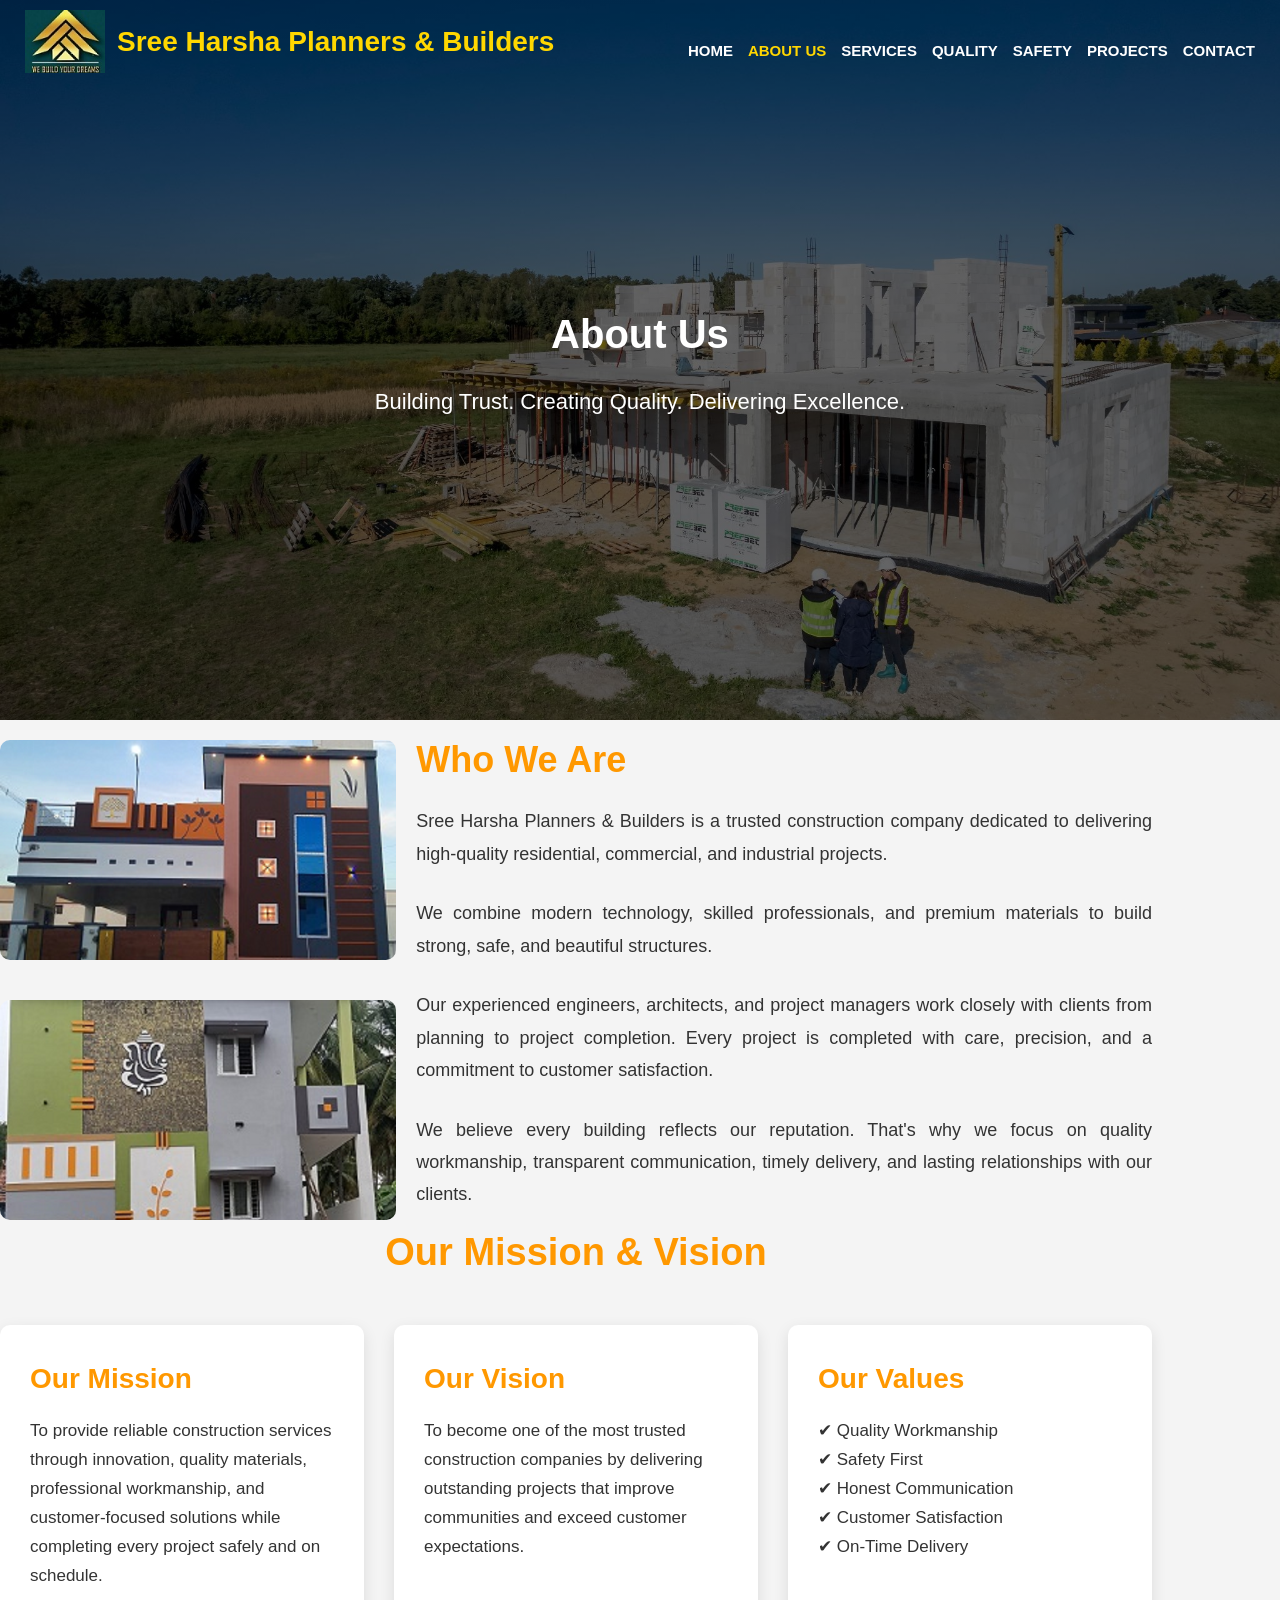
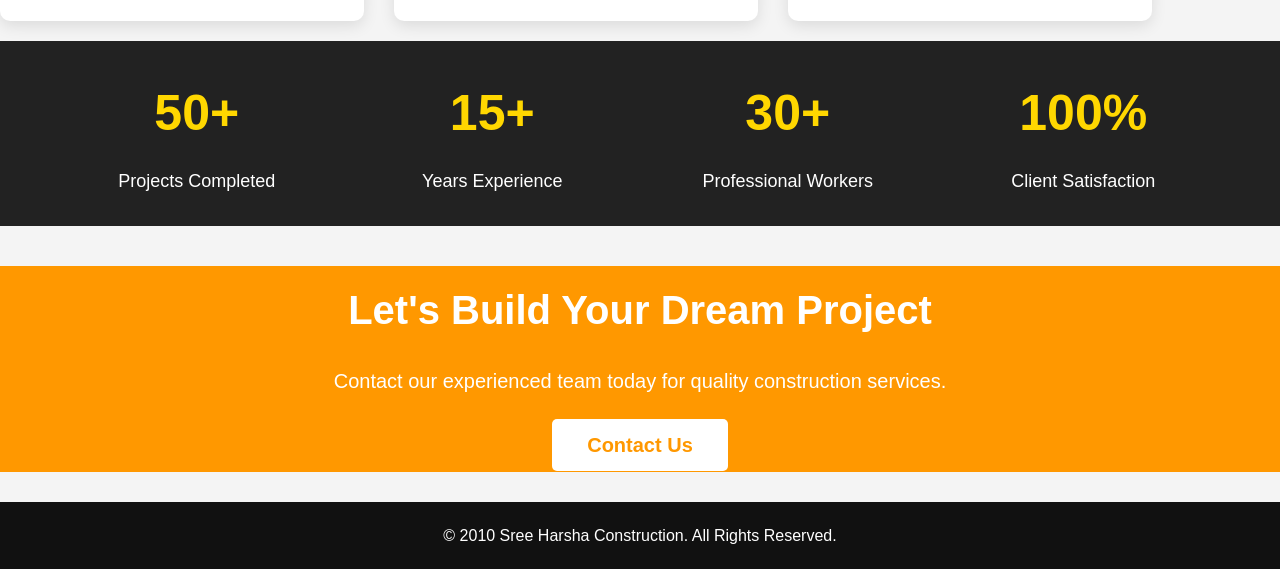
<file: about.html>
<!DOCTYPE html>
<html lang="en">
<head>
<meta charset="UTF-8">
<meta name="viewport" content="width=device-width, initial-scale=1.0">
    <meta name="keywords" content="Sree Harsha Planners & Builders, construction company Erode, builders Erode, building contractors Erode, house builders Erode">
<meta name="description" content="Shree Harsha  Planners & Builders offers house construction, renovation, interior design, and building planning services in Erode and nearby areas.">
    <title>About Us | Construction in erode</title>
<style>
*{
    margin:0;
    padding:0;
    box-sizing:border-box;
    font-family:Arial, Helvetica, sans-serif;
}
body{
    background:#f4f4f4;
    color:#333;
    line-height:1.7;
}
header{    
background-image: linear-gradient(rgba(0,0,0,.6),rgba(0,0,0,.6)),
 url("images/about.jpg");
    background-size: cover;
  background-position: center;
    background-repeat: no-repeat;
    height:80vh;
    width:100%;
}
nav{
    position:absolute;
    top:0;
    left:0;
    width:100%;
    display:flex;
    justify-content:space-between;
    align-items:center;
    padding:10px 25px;
    background:transparent;
    z-index:1000;
 box-sizing:border-box;
}
/* Logo */
.logo a{
   display:flex;
    align-items:center;
     text-decoration:none;    
   }
.logo img{   
 width:80px;    
height:auto;
    display:block;
}
.logo h2{
 color:#FFD700;
    font-size:28px; 
 margin-left:12px;
white-space:nowrap;
}
/* Menu */
nav ul{
    list-style:none;
    display:flex;
 margin-top:18px;
    gap:15px;        /* Decrease gap between menu items */
    }

nav ul li a{
    color:#ffffff;
    text-decoration:none;
    font-size:15px;
    font-weight:bold;
    transition:0.3s;
}
nav ul li a:hover,
nav ul li a.active{
    color:#FFD700;
}
.container{
    width:90%;
    max-width:1200px;
    margin-top:auto;
  
}
.hero{
    height:80vh;
    display:flex;
    justify-content:center;
    align-items:center;
    flex-direction:column;
    text-align:center;
}
.hero h1{
    color:#fff;
    font-size:40px;
    margin-bottom:15px;
}
.hero p{
    color:#fff;
    font-size:22px;
}
.about{
   display:flex;  
gap:20px;
    align-items:center;
  }
.about-images{
    width:35%;
    display:flex;   
 flex-direction:column;
      gap:20px;          
}
.about-images img{
    width:100%;
    height:220px;
    object-fit:cover;
    border-radius:10px;
       border-radius:10px;
    margin-top:20px;
}
.about-text{
   width:65%;
}
.about-text h2{
    color:#ff9800;
    margin-top:0;
    margin-bottom:15px;
    font-size:36px;
}
.about-text p{
  
    font-size:18px;
    text-align:justify;
    line-height:1.8;
}
.section-title{
    text-align:center;
    font-size:38px;
    color:#ff9800;
    margin-bottom:40px;
  }

.cards{
    display:grid;
    grid-template-columns:repeat(auto-fit,minmax(280px,1fr));
    gap:30px;
margin-bottom:20px;
}

.card{
    background:white;
    padding:30px;
    border-radius:10px;
    box-shadow:0 5px 15px rgba(0,0,0,.1);
    transition:.4s;
}

.card:hover{
    transform:translateY(-8px);
}

.card h3{
    color:#ff9800;
    margin-bottom:15px;
    font-size:28px;
}

.card p{
    font-size:17px;
}

.stats{
    background:#222;
    color:white;
    padding:20px 0;
margin-bottom:40px;
}

.stats-container{
    width:90%;
    margin:auto;
    display:grid;
    grid-template-columns:repeat(auto-fit,minmax(200px,1fr));
    text-align:center;
    gap:30px;
 margin-top:10px;
margin-bottom:10px;
}

.stat h2{
    color:#FFD700;
    font-size:50px;
}

.stat p{
    margin-top:10px;
    font-size:18px;
}

.cta{
    background:#ff9800;
    color:white;
    text-align:center;
    padding:10px 0px;

 margin-bottom:30px;
}

.cta h2{
    font-size:40px;
    margin-bottom:20px;
}

.cta p{
    font-size:20px;
    margin-bottom:30px;
}
.cta a{
    background:white;
    color:#ff9800;
    text-decoration:none;
    padding:15px 35px;
    border-radius:5px;
    font-size:20px;
    font-weight:bold;
}
footer{
    background:#111;
    color:white;
    text-align:center;
    padding:20px;
}
/* ==========================
   MOBILE RESPONSIVE
========================== */

@media (max-width:768px){

    /* ==========================
       HEADER
    ========================== */

    header{
height:600px;
    }
    /* ==========================
       NAVIGATION
    ========================== */

    nav{
        position:relative;
      flex-direction:column;
        padding:15px;
align-items:center;
        background:transparent;
    }
    /* ==========================
       LOGO
    ========================== */

    .logo{
  flex-direction:row;
        padding:0;
        margin-bottom:15px;
    }
    .logo img{
        width:65px;
      }

    .logo h2{
         font-size:21px;
        margin-left:8px;
       padding:0;
        white-space:normal;
    }
    /* ==========================
       MENU
    ========================== */

    nav ul{
          flex-direction:column;
        gap:10px;
        margin:0;
        }

    nav ul li{
        margin:0;
        }

    nav ul li a{
         font-size:16px;
    }

        /* ==========================
       HERO
    ========================== */

    .hero{
       position:absolute;
        height:auto;
        top:400px;
        padding:0 15px;
    }

    .hero h1{
        font-size:38px;
        line-height:1.2;
    }
    .hero p{
        font-size:17px;
        line-height:1.5;
    }
    .hero .btn{
        padding:12px 28px;
        font-size:16px;
    }
    /* ==========================
       MAIN CONTAINER
    ========================== */

    .container{
        width:90%;
        height:auto;
        min-height:0;
        margin:10px auto;
        padding:0;
        display:block;
        box-sizing:border-box;
    }

    .left-side,
    .right-side{
        width:100%;
    }
    /* ==========================
       ABOUT SECTION
    ========================== */
    .about{
        width:100%;
        height:auto;
        min-height:0;
        margin:0;
        padding:20px 15px;
        display:flex;
        flex-direction:column;
        gap:15px;
        box-sizing:border-box;
    }

    .about-text{
        width:100%;
     }

    .about-text h2{
        font-size:30px;
        text-align:center;
        margin-top:230px;
    }

    .about-text p{
        width:100%;
        font-size:17px;
        line-height:1.7;
        text-align:center;
        margin-bottom:10px;
    }
    /* ==========================
       ABOUT IMAGES
    ========================== */
    .about-images{
        width:100%;
        order:2;
        display:flex;
        flex-direction:column;
        gap:10px;
        margin:0;
        padding:0;
    }

    .about-images img{
        width:100%;
        height:auto;
        max-height:300px;
        object-fit:cover;
        display:block;
    }
    /* ==========================
       COMMON SECTIONS
    ========================== */

    section{
        width:100%;
        padding:40px 20px;
        margin:0;
        box-sizing:border-box;
    }

    section h2{
        font-size:30px;
    }

    .section-title{
        font-size:27px;
    }
    /* ==========================
       CARDS
    ========================== */

    .cards{
        flex-direction:column;
        align-items:center;
        gap:20px;
        padding:20px 0;
        text-align:center;
    }

    .card{
        width:100%;
        max-width:350px;
        padding:20px;
        box-sizing:border-box;
    }

    .card h3{
        font-size:22px;
    }

    .card p{
        font-size:15px;
    }
    /* ==========================
       STATS
    ========================== */

    .stats-container{
    
        grid-template-columns:1fr;
           margin:10px auto;
    }
    .stat h2{
        font-size:32px;
    }

    .stat p{
        font-size:15px;
    }


    /* ==========================
       CTA
    ========================== */

    .cta{
        padding:30px 15px;
           margin:10px auto;
    }

    .cta h2{
        font-size:26px;
    }

    .cta p{
        font-size:15px;
    }

    .cta a{
        display:inline-block;
        font-size:15px;
        padding:10px 20px;
    }


    /* ==========================
       FOOTER
    ========================== */

    footer{
        width:100%;
        padding:20px 15px;
        font-size:13px;
        box-sizing:border-box;
    }

    footer h2{
        font-size:22px;
    }

    footer p{
        font-size:14px;
    }

}
</style>
</head>

<body>

<header>
 <!-- Navigation -->
    <nav>
       <!-- Logo -->
       <div class="logo">
                <a href="index.html"> 
      <img src="images/logo.png" alt="Shree Harsha Builders & Planners">
  <h2>Sree Harsha Planners & Builders</h2>   
  </a>        
</div>     
  <!-- Menu -->
        <ul>
            <li><a href="index.html">HOME</a></li>         
  <li><a href="about.html" class="active">ABOUT US</a></li>     
       <li><a href="services.html">SERVICES</a></li>     
             <li><a href="quality.html" >QUALITY</a></li>                 
     <li><a href="safty.html">SAFETY</a></li>       
     <li><a href="projects.html">PROJECTS</a></li>   
         <li><a href="contact.html">CONTACT</a></li>
        </ul> 
  </nav>
<div class="hero">
<h1>About Us</h1>
<p>Building Trust. Creating Quality. Delivering Excellence.</p>
</div>
</section>
<div class="container">
<div class="about">
<div class="about-images">
<img src="images/IMG_20260610_184210.png" alt="Construction Company">
<img src="images/bg3.png" alt="Construction Company">
</div>
<div class="about-text">
<h2>Who We Are</h2>
<p>
Sree Harsha Planners & Builders is a trusted construction company dedicated to delivering
high-quality residential, commercial, and industrial projects. 
</p>
<br>
<p>
We combine modern technology, skilled professionals, and premium materials to build strong,
safe, and beautiful structures.
</p>
<br>
<p>
Our experienced engineers, architects, and project managers work closely with
clients from planning to project completion. Every project is completed with
care, precision, and a commitment to customer satisfaction.
</p>
<br>
<p>
We believe every building reflects our reputation. That's why we focus on
quality workmanship, transparent communication, timely delivery, and lasting
relationships with our clients.
</p>
    
</div>
</div>
</div>
<div class="container">
<h2 class="section-title">Our Mission & Vision</h2>
<div class="cards">
<div class="card">
<h3>Our Mission</h3>
<p>
To provide reliable construction services through innovation, quality materials,
professional workmanship, and customer-focused solutions while completing every
project safely and on schedule.
</p>
</div>

<div class="card">
<h3>Our Vision</h3>
<p>
To become one of the most trusted construction companies by delivering
outstanding projects that improve communities and exceed customer expectations.
</p>
</div>

<div class="card">
<h3>Our Values</h3>
<p>
&#10004; Quality Workmanship<br>
&#10004; Safety First<br>
&#10004; Honest Communication<br>
&#10004; Customer Satisfaction<br>
&#10004; On-Time Delivery
</p>
</div>

</div>

</div>

<section class="stats">

<div class="stats-container">

<div class="stat">
<h2>50+</h2>
<p>Projects Completed</p>
</div>

<div class="stat">
<h2>15+</h2>
<p>Years Experience</p>
</div>

<div class="stat">
<h2>30+</h2>
<p>Professional Workers</p>
</div>

<div class="stat">
<h2>100%</h2>
<p>Client Satisfaction</p>
</div>

</div>

</section>

<section class="cta">

<h2>Let's Build Your Dream Project</h2>

<p>
Contact our experienced team today for quality construction services.
</p>
<a href="contact.html">Contact Us</a>
</section>
<footer>
<p>&copy; 2010 Sree Harsha Construction. All Rights Reserved.</p>

</footer>

</body>
</html>
</file>
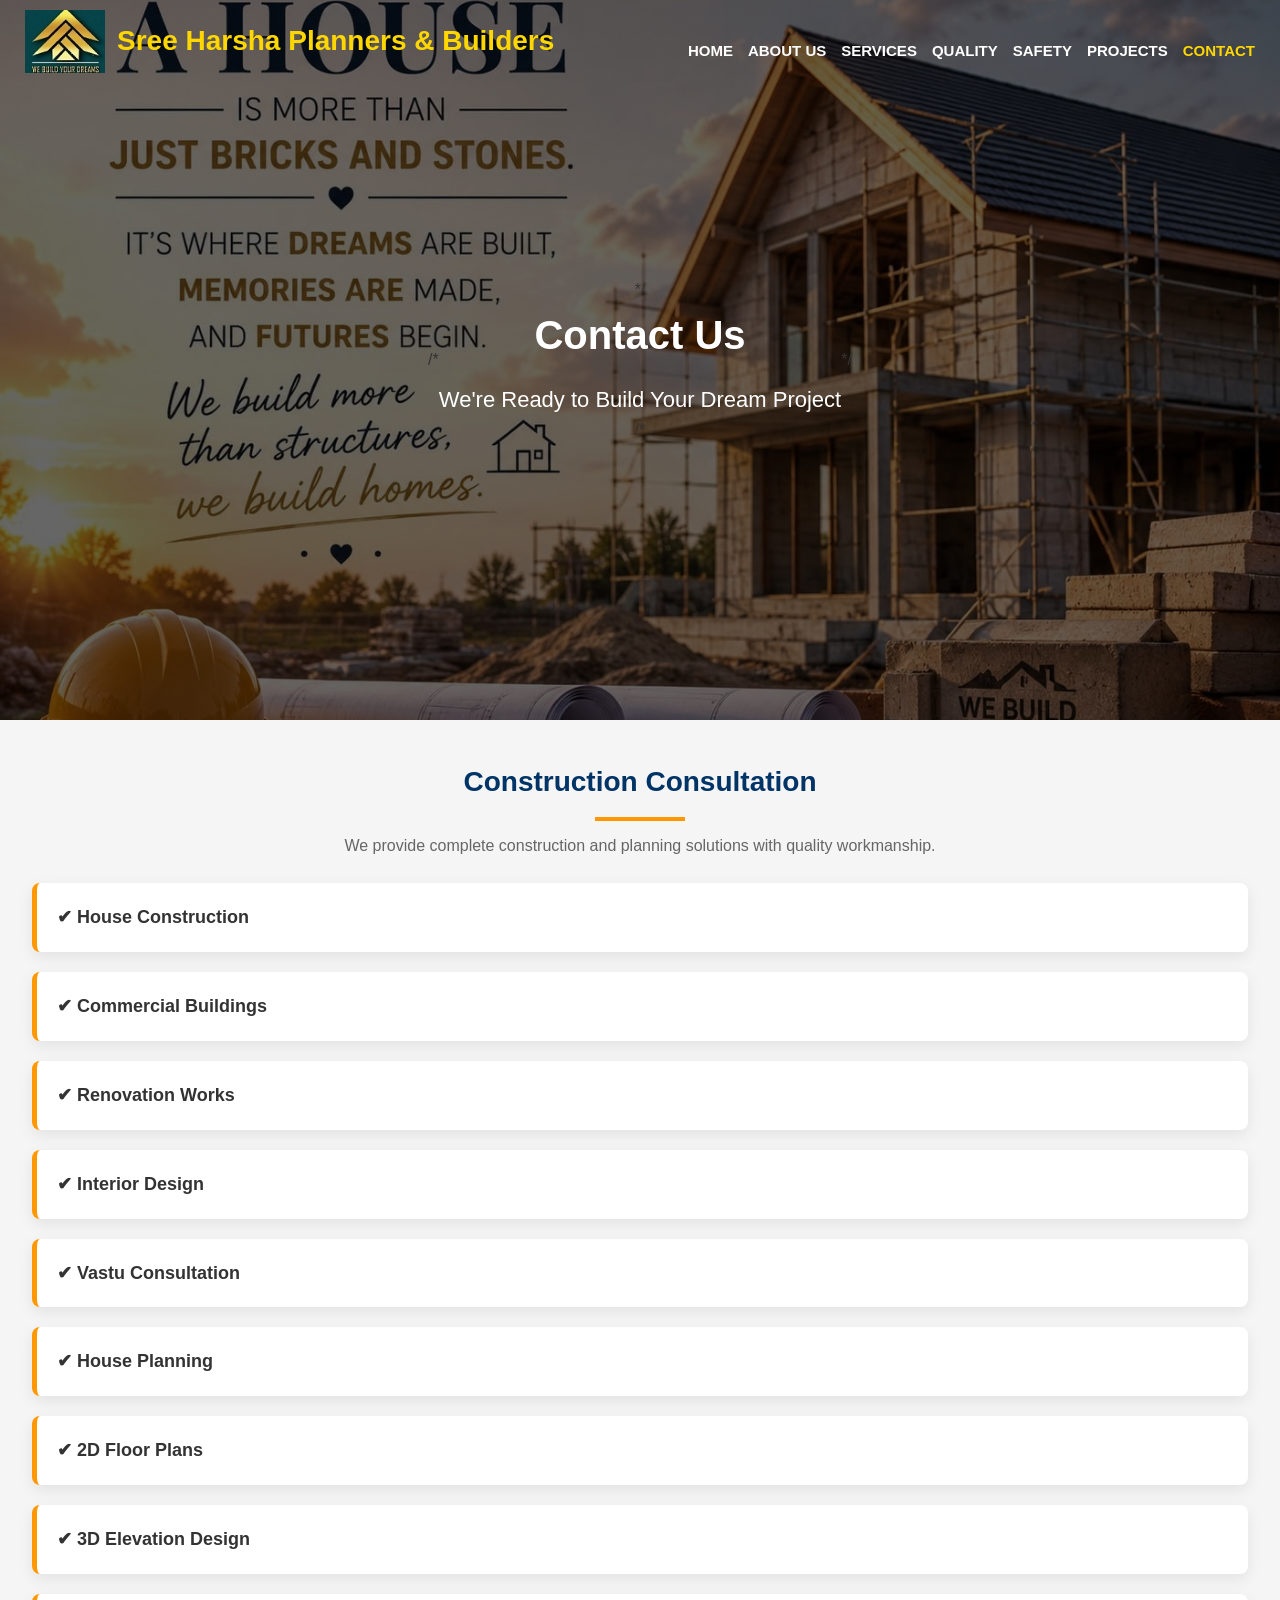
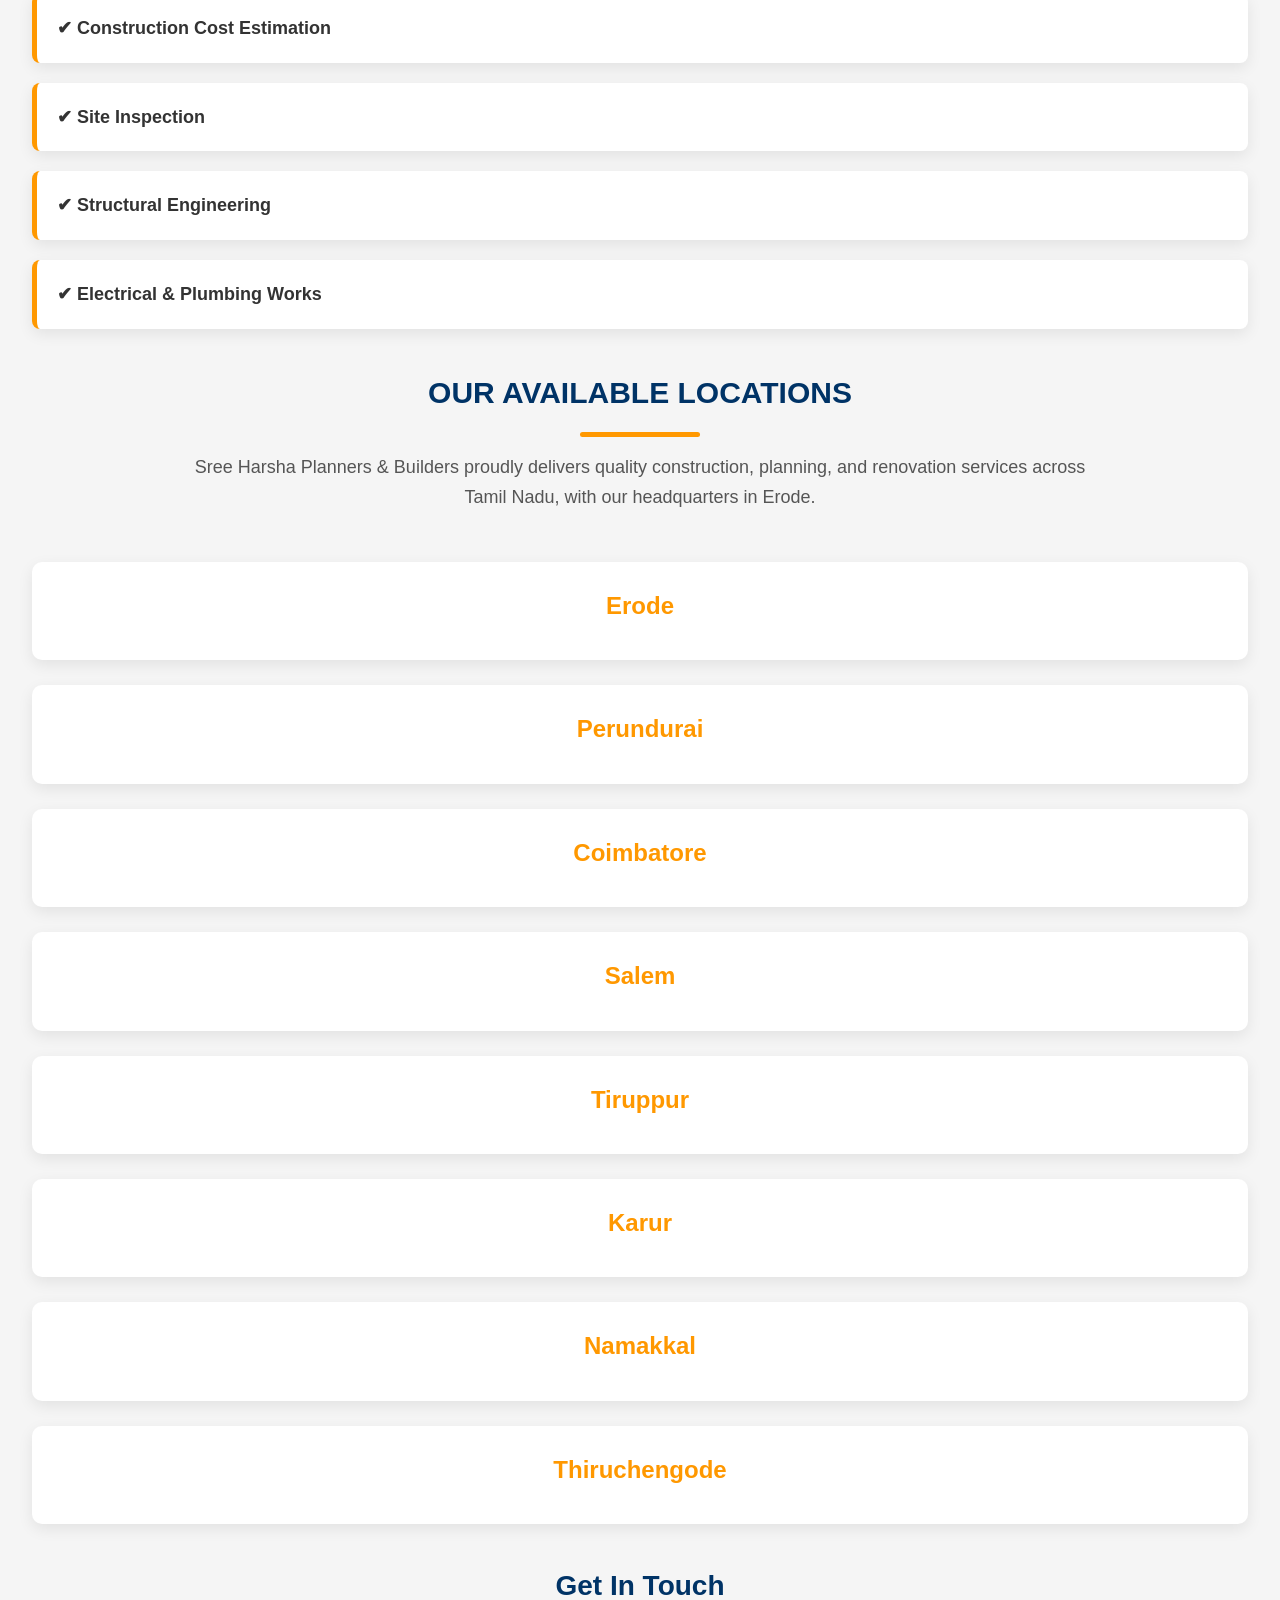
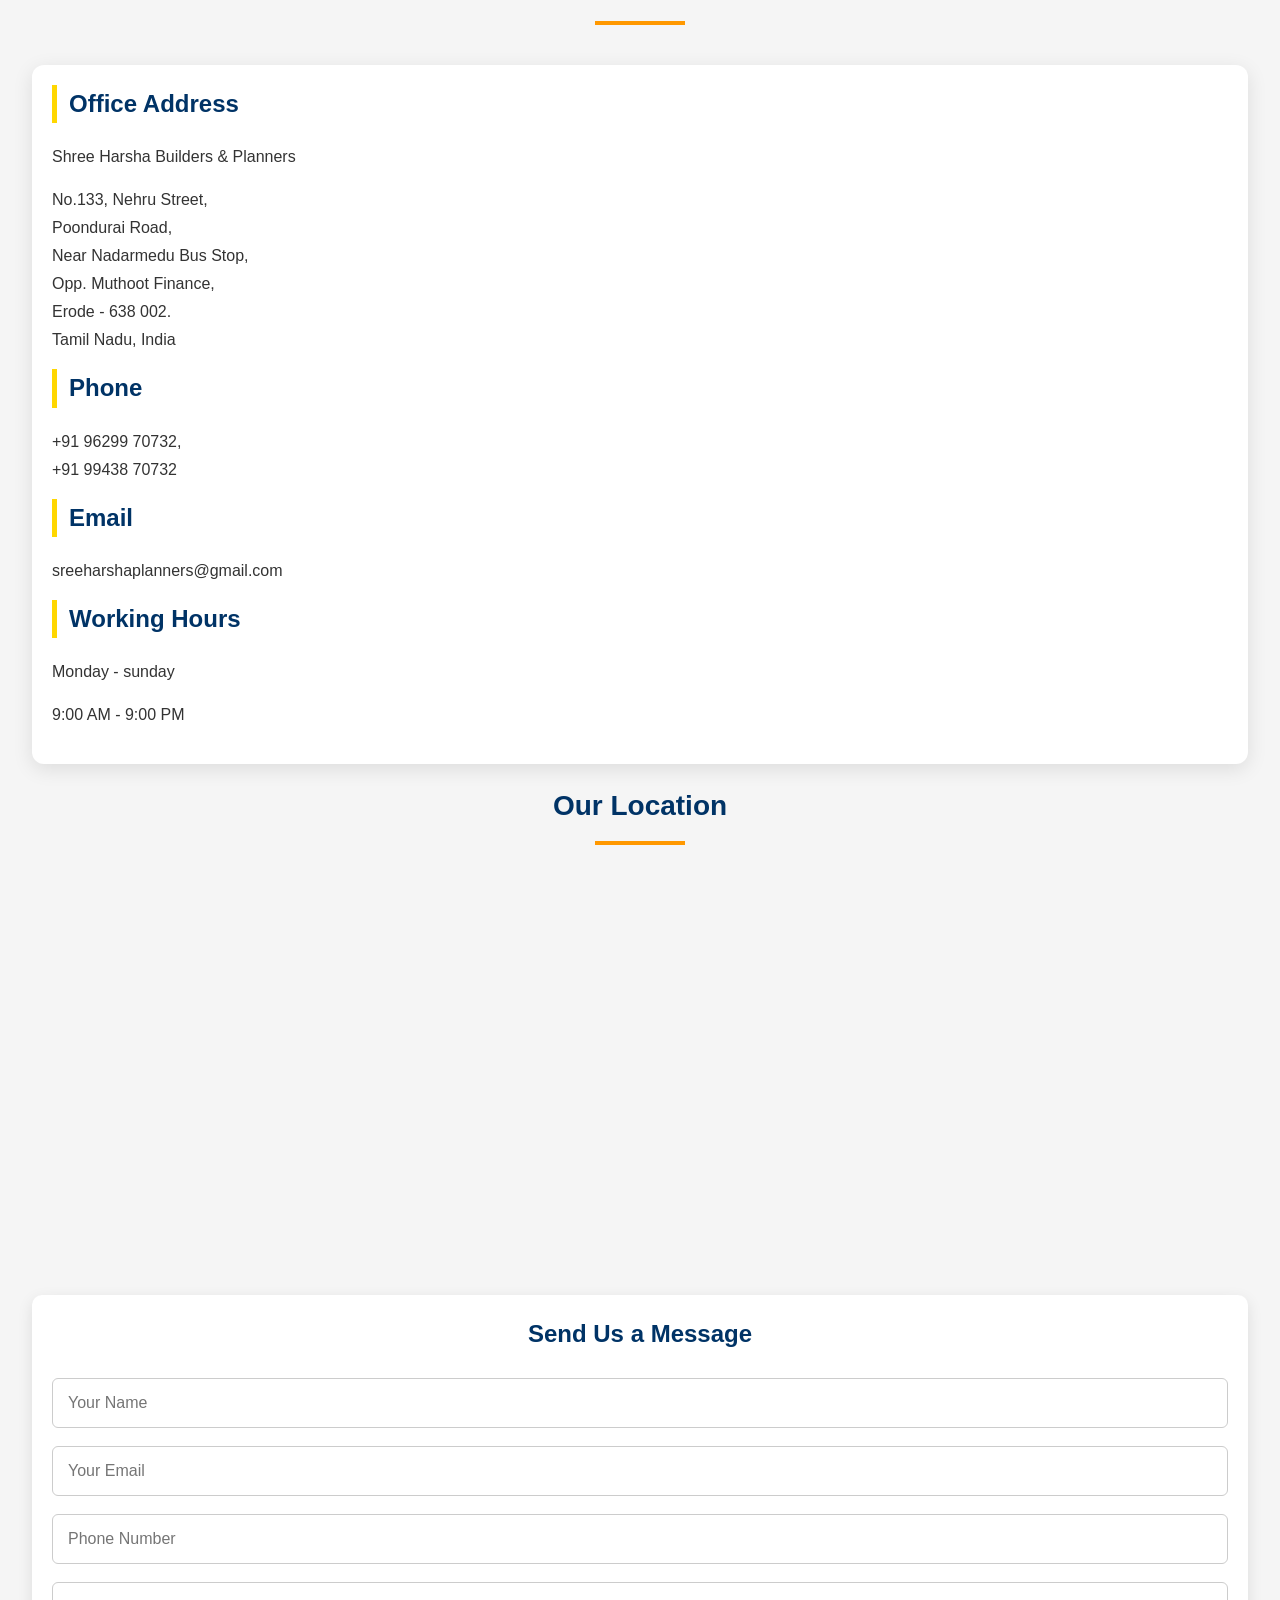
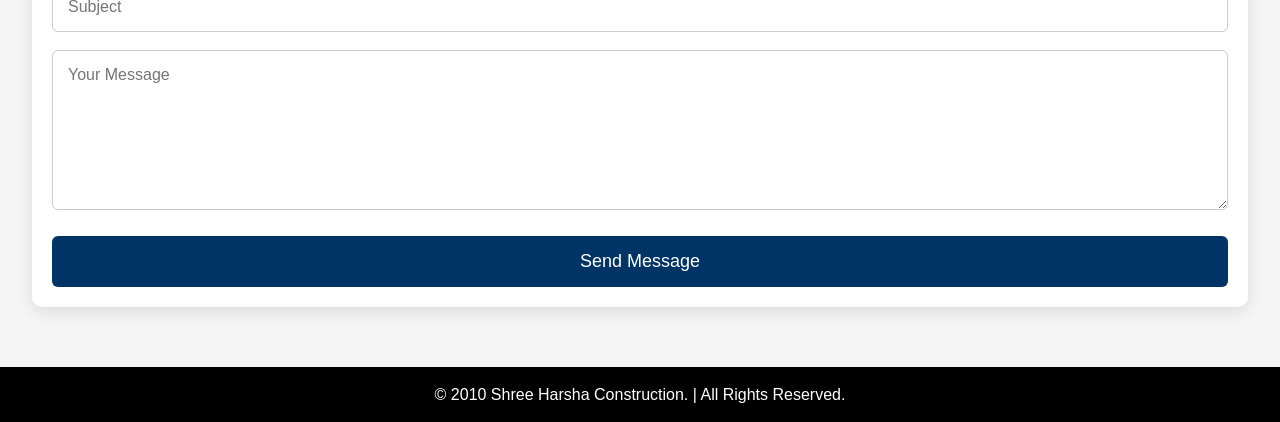
<file: contact.html>
<!DOCTYPE html>
<html lang="en">
<head>
    <meta charset="UTF-8">
    <meta name="viewport" content="width=device-width, initial-scale=1.0">
    <title>Contact Us | Shree Harsha Planners & Builders</title>

    <link rel="stylesheet" href="contact.css">
</head>
<body>
<header>
    <nav>
        <div class="logo">
            <a href="index.html">
                <img src="images/logo.jpg" alt="logo">
                <h2>Sree Harsha Planners & Builders </h2>
            </a>
        </div>

        <ul>
            <li><a href="index.html">HOME</a></li>
            <li><a href="about.html">ABOUT US</a></li>
            <li><a href="services.html">SERVICES</a></li>
            <li><a href="quality.html">QUALITY</a></li>
            <li><a href="safty.html">SAFETY</a></li>
            <li><a href="projects.html">PROJECTS</a></li>
            <li><a href="contact.html" class="active">CONTACT</a></li>
        </ul>
    </nav>

    <div class="hero">
    /*    <div class="hero-content"> */
            <h1>Contact Us</h1>
            <p>We're Ready to Build Your Dream Project</p>
  /*      </div> */
    </div>

</header>
<!-- Construction Consultation -->

<section class="consultation">

<h2>Construction Consultation</h2>
<p class="section-title">
We provide complete construction and planning solutions with quality workmanship.
</p>

<div class="consult-grid">

<div>&#10004; House Construction</div>

<div>&#10004; Commercial Buildings</div>

<div>&#10004; Renovation Works</div>

<div>&#10004; Interior Design</div>

<div>&#10004; Vastu Consultation</div>

<div>&#10004; House Planning</div>

<div>&#10004; 2D Floor Plans</div>

<div>&#10004; 3D Elevation Design</div>

<div>&#10004; Construction Cost Estimation</div>

<div>&#10004; Site Inspection</div>

<div>&#10004; Structural Engineering</div>

<div>&#10004; Electrical & Plumbing Works</div>

</div>

</section>
<!-- Available Locations -->

<section class="locations">

    <h2>Our Available Locations</h2>

    <p class="location-text">
       Sree Harsha Planners & Builders proudly delivers quality construction, planning, and renovation services across Tamil Nadu, with our headquarters in Erode.
    </p>

    <div class="location-grid">

        <div class="location-card">
            <h3> Erode</h3>
            
        </div>

        <div class="location-card">
            <h3> Perundurai</h3>
          
        </div>

        <div class="location-card">
            <h3> Coimbatore</h3>
           
        </div>

        <div class="location-card">
            <h3> Salem</h3>
            
        </div>

        <div class="location-card">
            <h3> Tiruppur</h3>
            
        </div>

        <div class="location-card">
            <h3> Karur</h3>
            
        </div>

        <div class="location-card">
            <h3> Namakkal</h3>
            
        </div>

        <div class="location-card">
            <h3> Thiruchengode</h3>
            
        </div>

    </div>

</section>
<section class="contact">

    <h2>Get In Touch</h2>

    <div class="contact-top">

        <div class="contact-info">
          
  <h3>Office Address</h3>
            <p>Shree Harsha Builders & Planners</p>
            <p>
No.133, Nehru Street,<br>
Poondurai Road,<br>
Near Nadarmedu Bus Stop,<br>
Opp. Muthoot Finance,<br>
Erode - 638 002.<br>
Tamil Nadu, India</p>

            <h3>Phone</h3>
            <p>+91 96299 70732,<br>
             +91 99438 70732</p>

            <h3>Email</h3>
            <p>sreeharshaplanners@gmail.com</p>

            <h3>Working Hours</h3>
            <p>Monday - sunday</p>
            <p>9:00 AM - 9:00 PM</p>


        </div>
<div class="map-section">

    <h2>Our Location</h2>

    <iframe
        src="https://www.google.com/maps?q=Shree%20Harsha%20Builders%20and%20Planners&output=embed"
        width="100%"
        height="400"
        style="border:0;"
        allowfullscreen=""
        loading="lazy">
    </iframe>

</div>
</div>
        <div class="contact-form">

            <h3>Send Us a Message</h3>

            <form>

                <input type="text" placeholder="Your Name" required>

                <input type="email" placeholder="Your Email" required>

                <input type="tel" placeholder="Phone Number">

                <input type="text" placeholder="Subject">

                <textarea rows="6" placeholder="Your Message"></textarea>

                <button type="submit">Send Message</button>

            </form>

        </div>

    </div>

</section>

<footer>
    &copy; 2010 Shree Harsha Construction. | All Rights Reserved.
</footer>

</body>
</html>
</file>
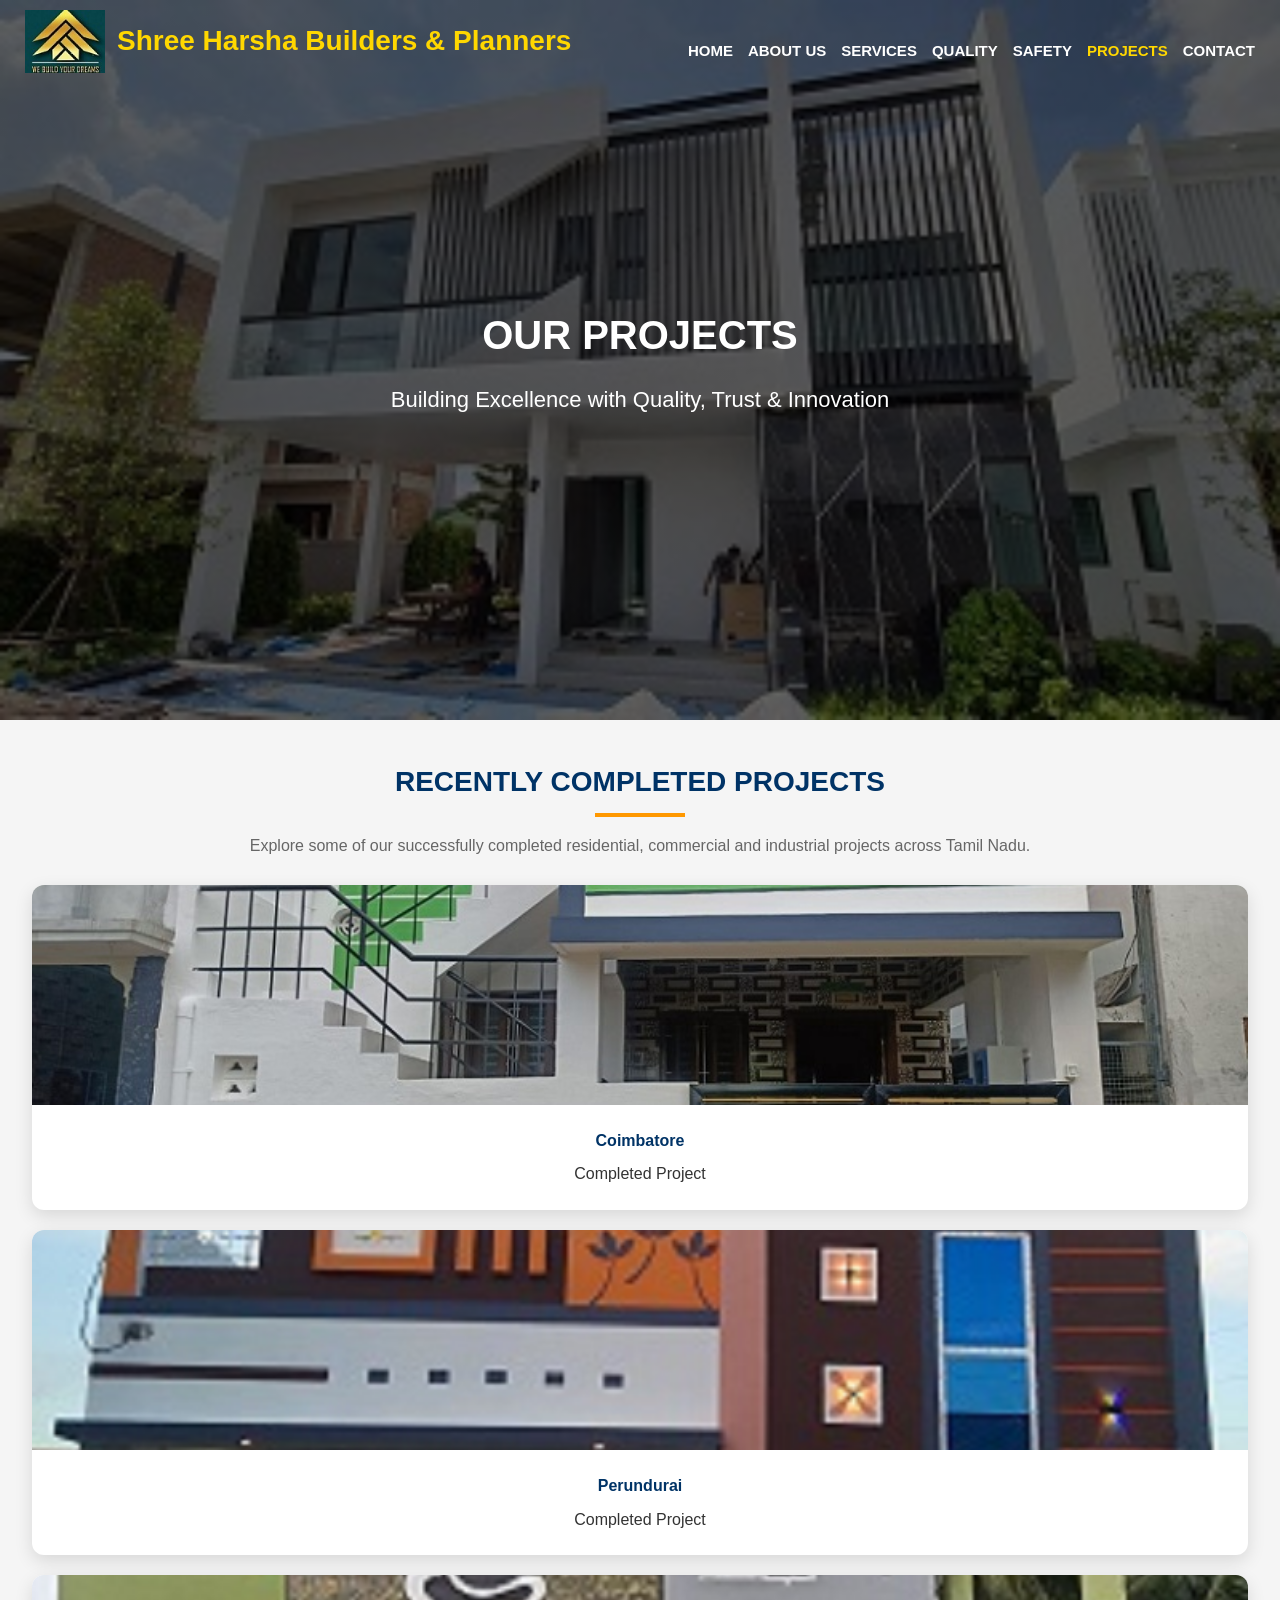
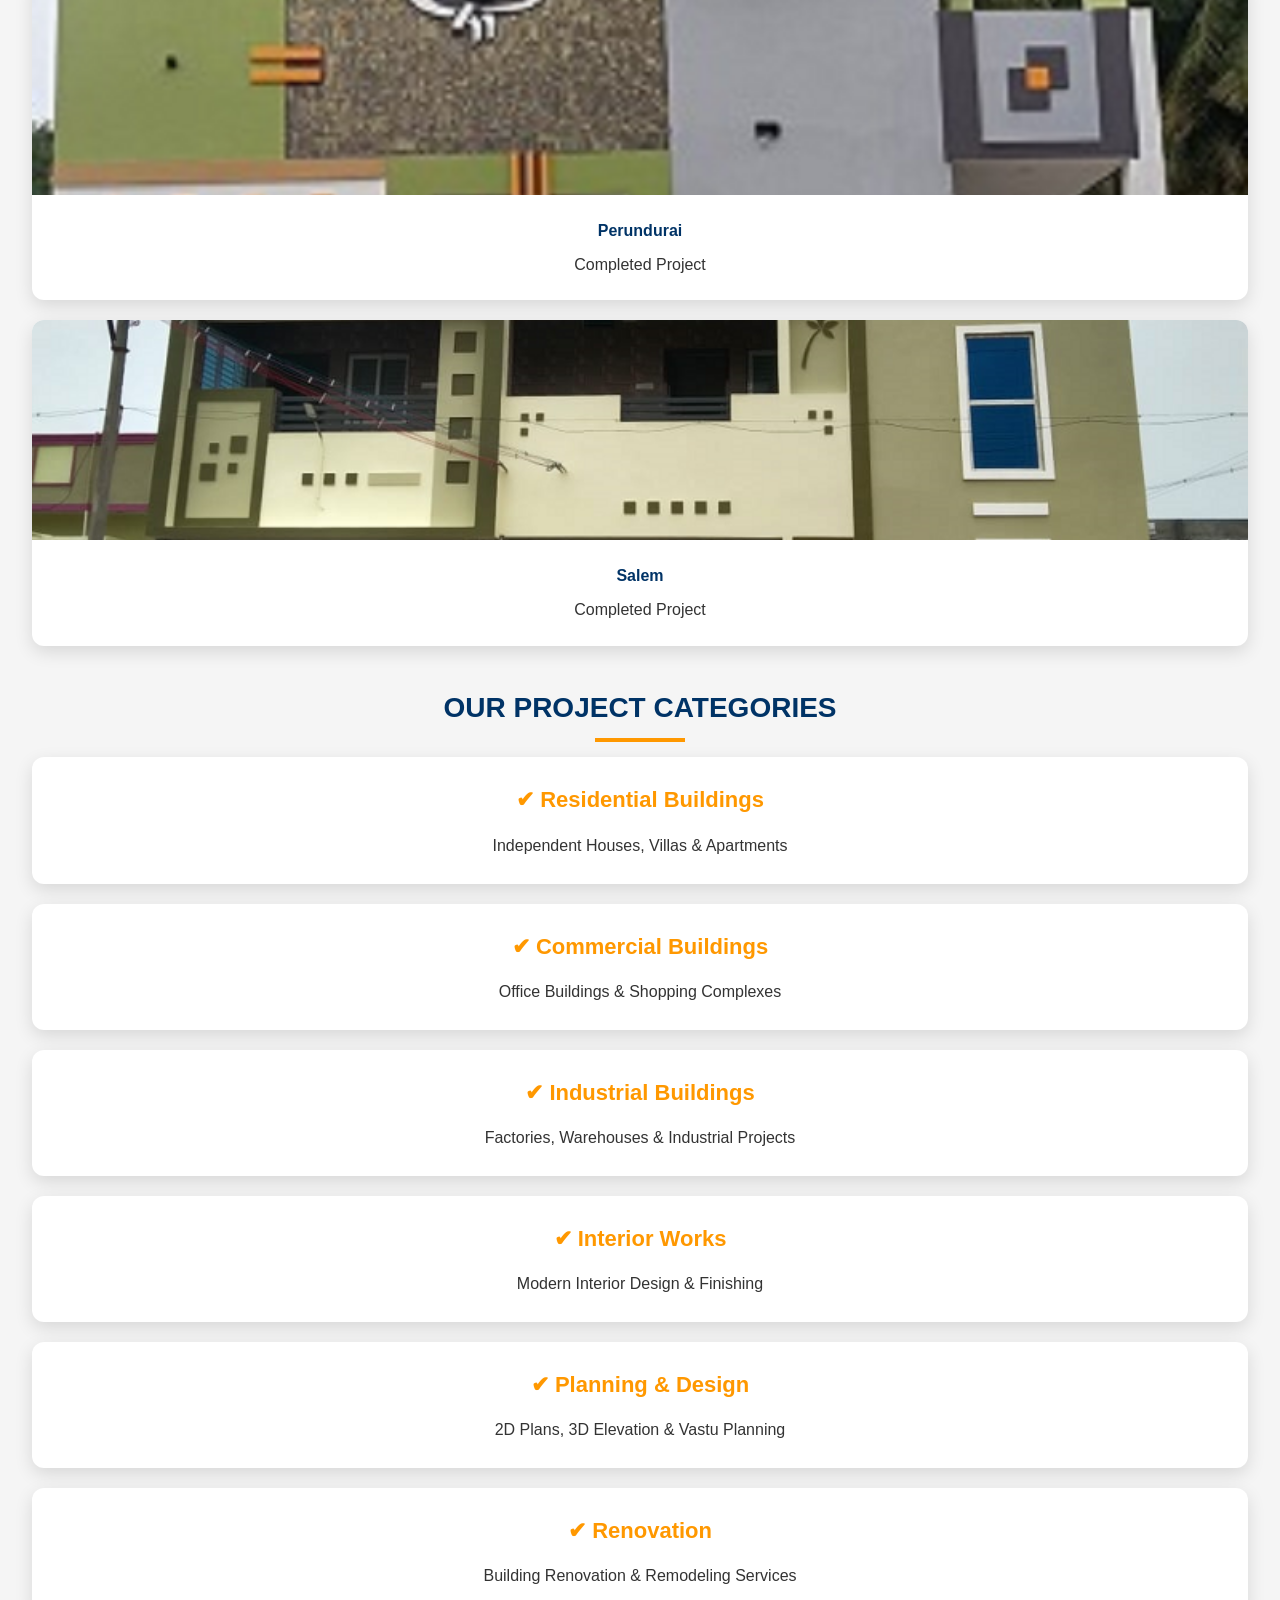
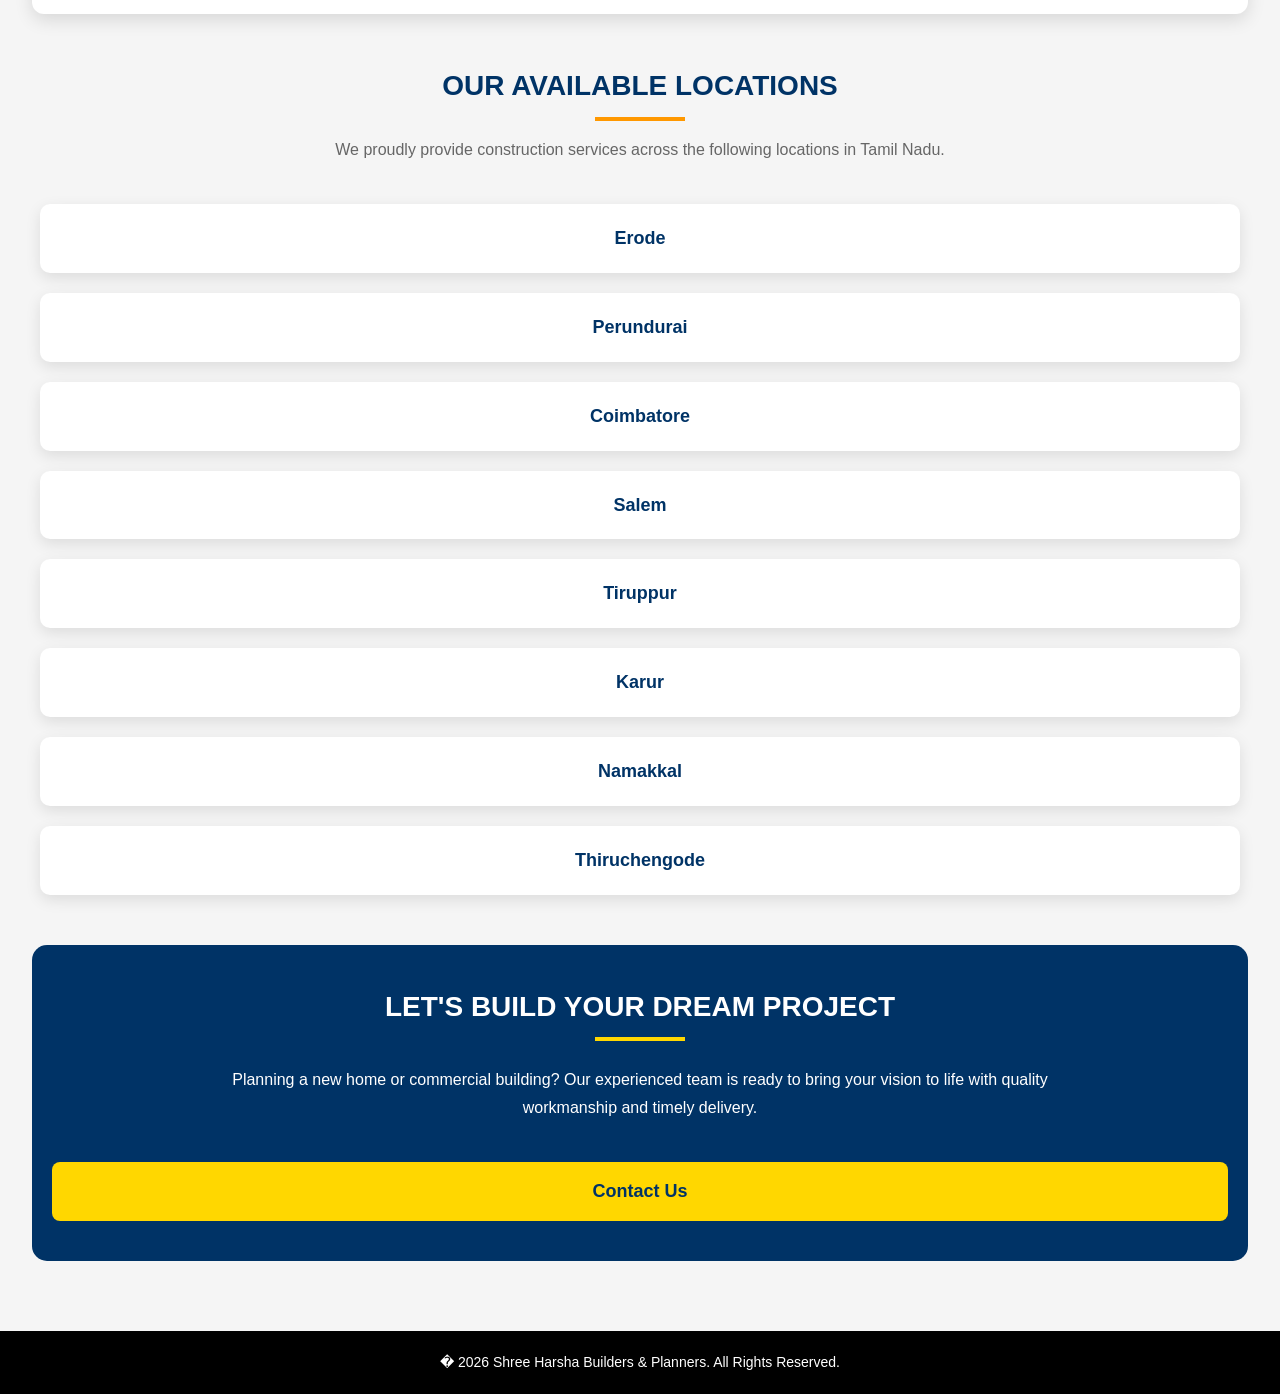
<file: project.html>
<!DOCTYPE html>
<html lang="en">
<head>

<meta charset="UTF-8">
<meta name="viewport" content="width=device-width, initial-scale=1.0">

<title>Projects | Shree Harsha Builders & Planners</title>

<link rel="stylesheet" href="project.css">

</head>

<body>

<header>

<nav>

<div class="logo">
<a href="index.html">
<img src="images/logo.png" alt="Logo">
<h2>Shree Harsha Builders & Planners</h2>
</a>
</div>

<ul>
<li><a href="index.html">HOME</a></li>
<li><a href="about.html">ABOUT US</a></li>
<li><a href="services.html">SERVICES</a></li>

<li><a href="quality.html">QUALITY</a></li>

<li><a href="safty.html">SAFETY</a></li>
<li><a href="projects.html" class="active">PROJECTS</a></li>
<li><a href="contact.html">CONTACT</a></li>
</ul>

</nav>

<div class="hero">
<h1>OUR PROJECTS</h1>
<p>Building Excellence with Quality, Trust & Innovation</p>
</div>

</header>

<!-- Completed Projects -->

<section class="projects">

<h2>Recently Completed Projects</h2>

<p class="section-text">
Explore some of our successfully completed residential, commercial and industrial projects across Tamil Nadu.
</p>

<div class="project-grid">

<div class="project-card">
<img src="images/bg1.png" alt="Project">
<div class="project-info">
<p><strong>Coimbatore</strong></p>
<p>Completed Project</p>
</div>
</div>

<div class="project-card">
<img src="images/IMG_20260610_184210.png" alt="Project">
<div class="project-info">
<p><strong>Perundurai</strong></p>
<p>Completed Project</p>
</div>
</div>

<div class="project-card">
<img src="images/bg3.png" alt="Project">
<div class="project-info">
<p><strong>Perundurai</strong></p>
<p>Completed Project</p>
</div>
</div>

<div class="project-card">
<img src="images/bg4.png" alt="Project">
<div class="project-info">
<p><strong>Salem</strong></p>
<p>Completed Project</p>
</div>
</div>


</div>

</section>

<!-- Project Categories -->

<section class="categories">

<h2>Our Project Categories</h2>

<div class="category-grid">

<div class="category-box">
<h3>&#10004; Residential Buildings</h3>
<p>Independent Houses, Villas & Apartments</p>
</div>

<div class="category-box">
<h3>&#10004; Commercial Buildings</h3>
<p>Office Buildings & Shopping Complexes</p>
</div>

<div class="category-box">
<h3>&#10004; Industrial Buildings</h3>
<p>Factories, Warehouses & Industrial Projects</p>
</div>

<div class="category-box">
<h3>&#10004; Interior Works</h3>
<p>Modern Interior Design & Finishing</p>
</div>

<div class="category-box">
<h3>&#10004; Planning & Design</h3>
<p>2D Plans, 3D Elevation & Vastu Planning</p>
</div>

<div class="category-box">
<h3>&#10004; Renovation</h3>
<p>Building Renovation & Remodeling Services</p>
</div>

</div>

</section>
<!-- Available Locations -->

<section class="locations">

    <h2>Our Available Locations</h2>

    <p class="section-text">
        We proudly provide construction services across the following locations in Tamil Nadu.
    </p>

    <div class="location-grid">

        <div class="location-card">Erode</div>

        <div class="location-card">Perundurai</div>

        <div class="location-card">Coimbatore</div>

        <div class="location-card">Salem</div>

        <div class="location-card">Tiruppur</div>

        <div class="location-card">Karur</div>

        <div class="location-card">Namakkal</div>

        <div class="location-card">Thiruchengode</div>

    </div>

</section>

<!-- Call To Action -->

<section class="project-contact">

<h2>Let's Build Your Dream Project</h2>

<p>
Planning a new home or commercial building?
Our experienced team is ready to bring your vision to life with quality workmanship and timely delivery.
</p>

<a href="contact.html" class="btn">Contact Us</a>

</section>

<footer>

<p>
� 2026 Shree Harsha Builders & Planners. All Rights Reserved.
</p>

</footer>

</body>
</html>
</file>
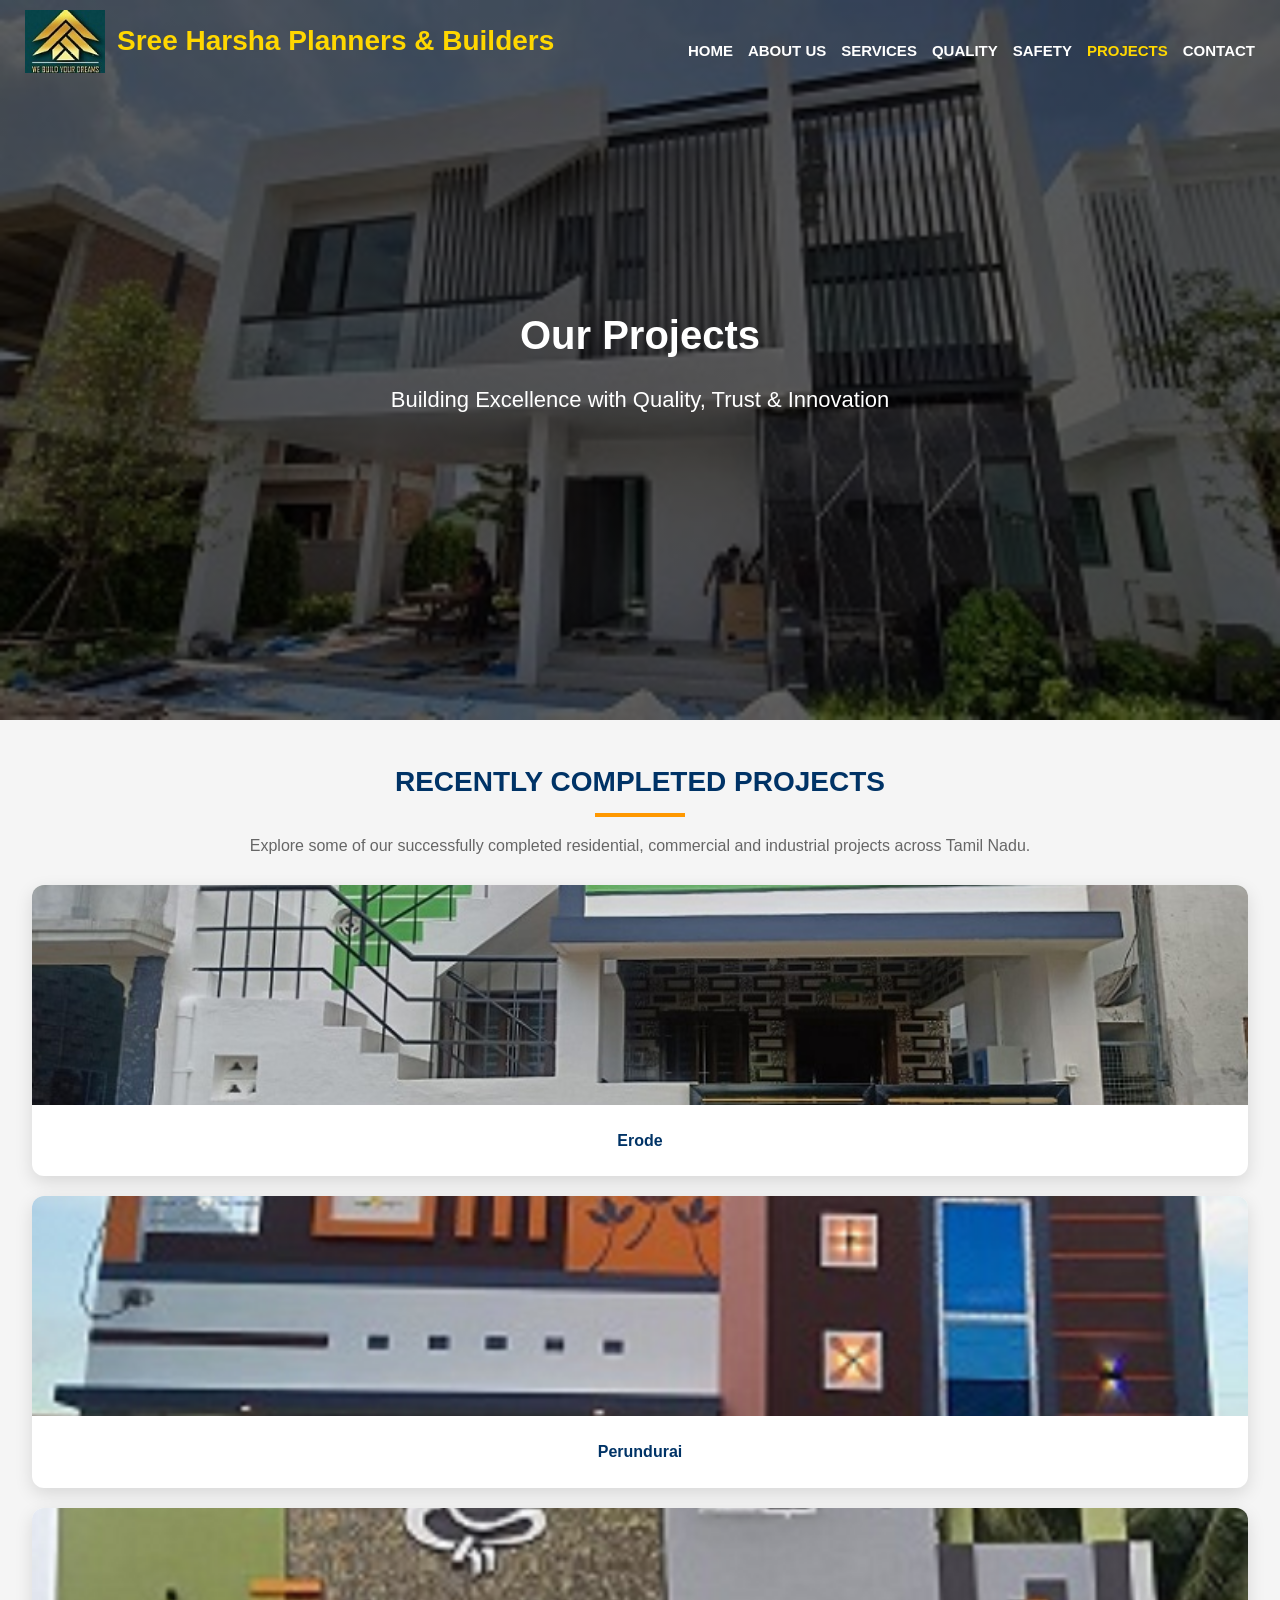
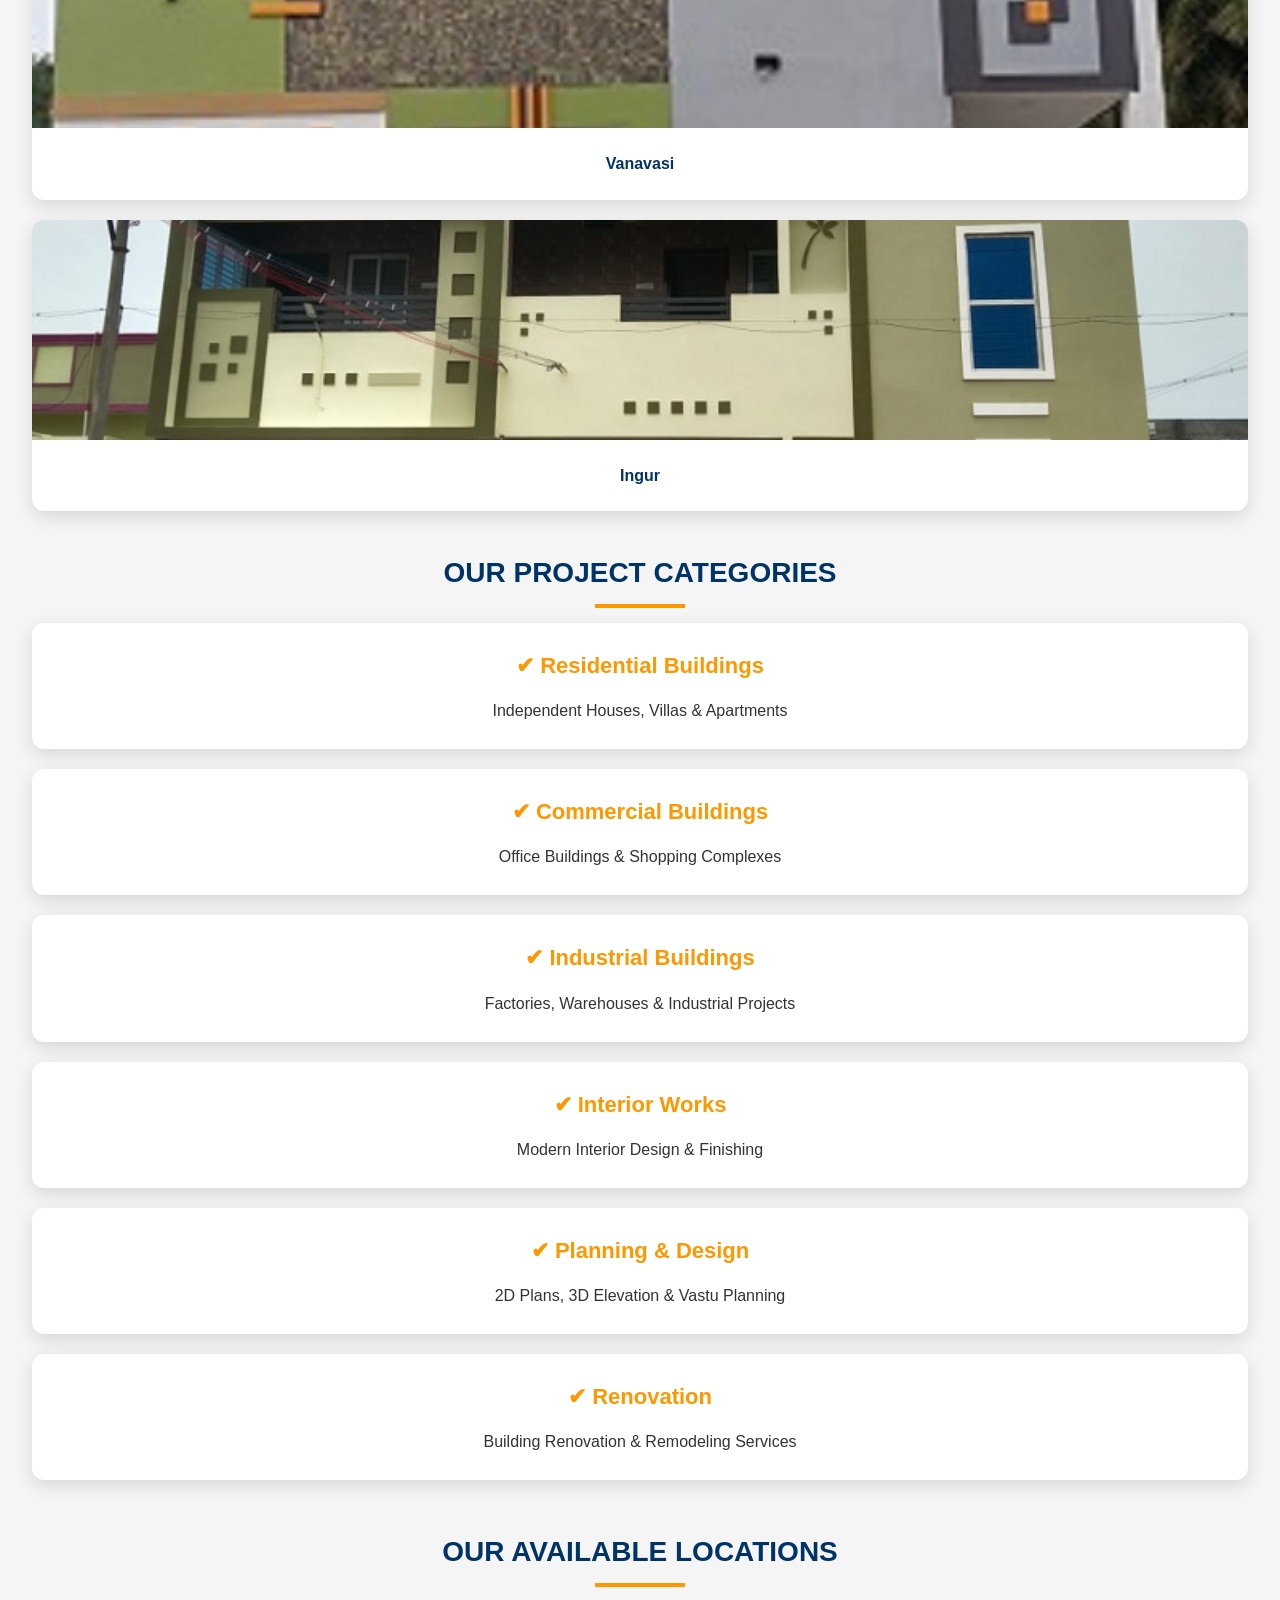
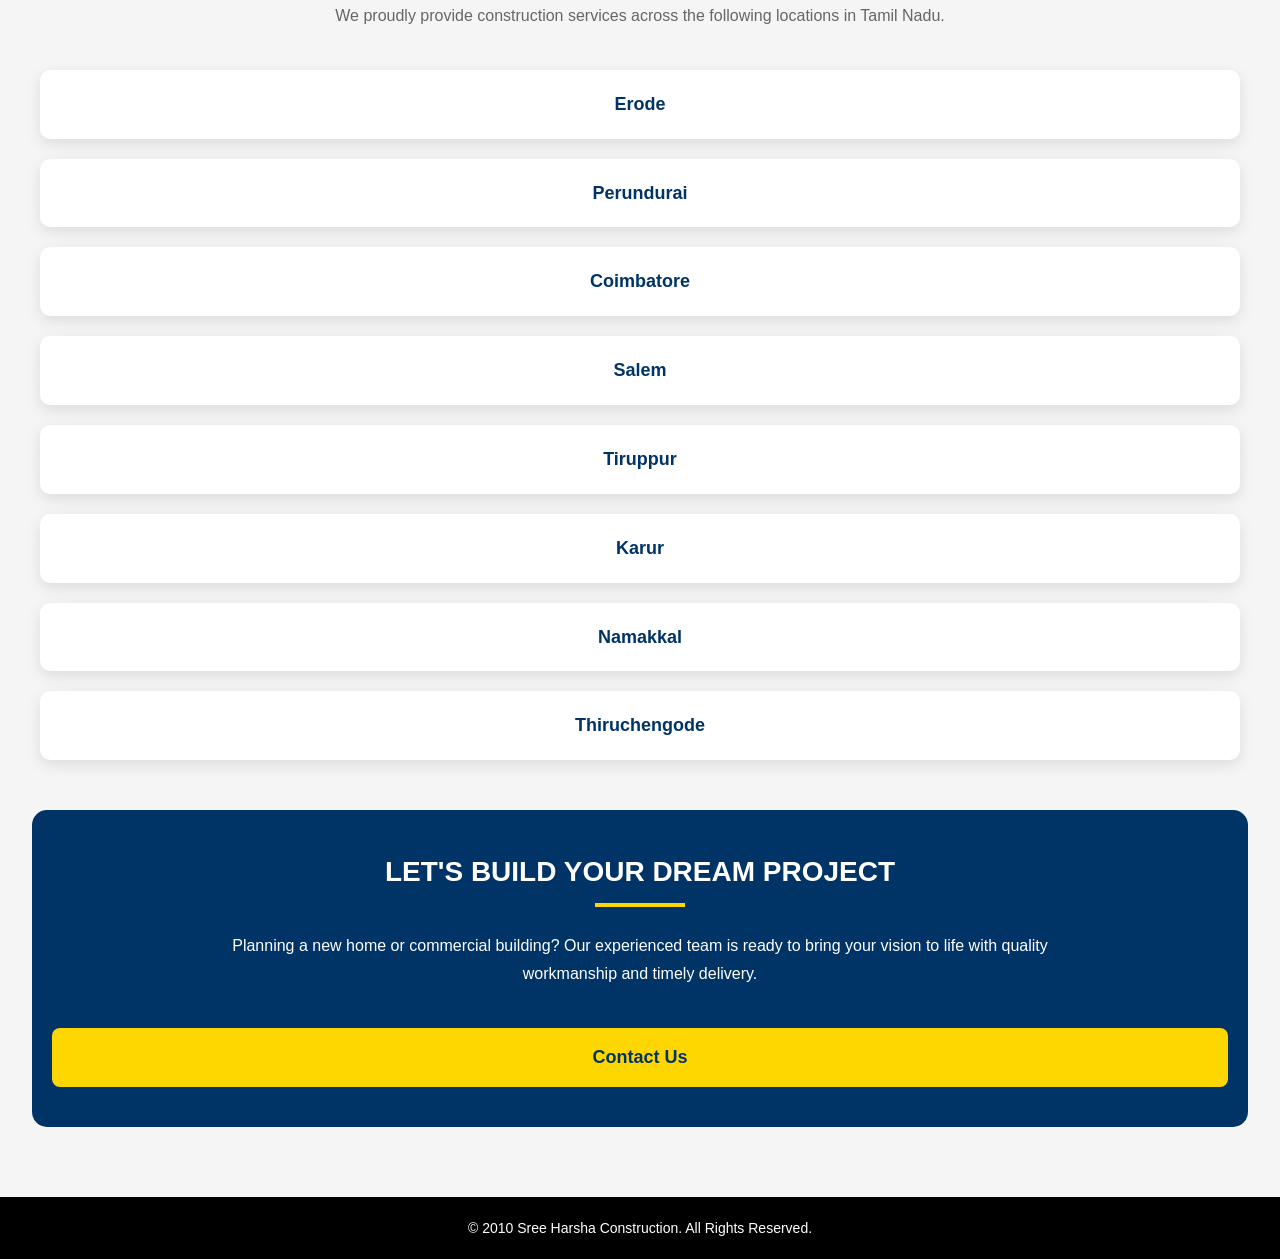
<file: projects.html>
<!DOCTYPE html>
<html lang="en">
<head>

<meta charset="UTF-8">
<meta name="viewport" content="width=device-width, initial-scale=1.0">
    <meta name="description" content="Sree Harsha Planners & Builders offers house construction, building planning and construction services in Erode and nearby areas.">
    <meta name="keywords" content="Sree Harsha Planners & Builders, construction company in Erode, builders in Erode, house construction in Erode, building construction Erode, house builders Erode">
<title>Projects | Sree Harsha Planners & Builders </title>
<link rel="stylesheet" href="project.css">
</head>
<body>
<header>
<nav>
<div class="logo">
<a href="index.html">
<img src="images/logo.png" alt="Logo">
<h2>Sree Harsha Planners & Builders</h2>
</a>
</div>
<ul>
<li><a href="index.html">HOME</a></li>
<li><a href="about.html">ABOUT US</a></li>
<li><a href="services.html">SERVICES</a></li>
<li><a href="quality.html">QUALITY</a></li>
<li><a href="safty.html">SAFETY</a></li>
<li><a href="projects.html" class="active">PROJECTS</a></li>
<li><a href="contact.html">CONTACT</a></li>
</ul>
</nav>
<div class="hero">
<h1>Our Projects</h1>
<p>Building Excellence with Quality, Trust & Innovation</p>
</div>
</header>
<!-- Completed Projects -->
<section class="projects">
<h2>Recently Completed Projects</h2>
<p class="section-text">
Explore some of our successfully completed residential, commercial and industrial projects across Tamil Nadu.
</p>
<div class="project-grid">
<div class="project-card">
<img src="images/bg1.png" alt="Project">
<div class="project-info">
<p><strong>Erode</strong></p>
</div>
</div>
<div class="project-card">
<img src="images/IMG_20260610_184210.png" alt="Project">
<div class="project-info">
<p><strong>Perundurai</strong></p>

</div>
</div>

<div class="project-card">
<img src="images/bg3.png" alt="Project">
<div class="project-info">
<p><strong>Vanavasi</strong></p>
</div>
</div>
<div class="project-card">
<img src="images/bg4.png" alt="Project">
<div class="project-info">
<p><strong>Ingur</strong></p>
</div>
</div>
</div>
</section>
<!-- Project Categories -->
<section class="categories">
<h2>Our Project Categories</h2>
<div class="category-grid">
<div class="category-box">
<h3>&#10004; Residential Buildings</h3>
<p>Independent Houses, Villas & Apartments</p>
</div>
<div class="category-box">
<h3>&#10004; Commercial Buildings</h3>
<p>Office Buildings & Shopping Complexes</p>
</div>
<div class="category-box">
<h3>&#10004; Industrial Buildings</h3>
<p>Factories, Warehouses & Industrial Projects</p>
</div>
<div class="category-box">
<h3>&#10004; Interior Works</h3>
<p>Modern Interior Design & Finishing</p>
</div>

<div class="category-box">
<h3>&#10004; Planning & Design</h3>
<p>2D Plans, 3D Elevation & Vastu Planning</p>
</div>
<div class="category-box">
<h3>&#10004; Renovation</h3>
<p>Building Renovation & Remodeling Services</p>
</div>
</div>
</section>
<!-- Available Locations -->
<section class="locations">
    <h2>Our Available Locations</h2>
    <p class="section-text">
        We proudly provide construction services across the following locations in Tamil Nadu.
    </p>
    <div class="location-grid">
        <div class="location-card">Erode</div>
        <div class="location-card">Perundurai</div>
        <div class="location-card">Coimbatore</div>
        <div class="location-card">Salem</div>
        <div class="location-card">Tiruppur</div>
        <div class="location-card">Karur</div>
        <div class="location-card">Namakkal</div>
        <div class="location-card">Thiruchengode</div>
    </div>
</section>
<!-- Call To Action -->
<section class="project-contact">
<h2>Let's Build Your Dream Project</h2>
<p>
Planning a new home or commercial building?
Our experienced team is ready to bring your vision to life with quality workmanship and timely delivery.
</p>
<a href="contact.html" class="btn">Contact Us</a>
</section>
<footer>
<p>
&copy; 2010 Sree Harsha Construction. All Rights Reserved.
</p>
</footer>
</body>
</html>
</file>
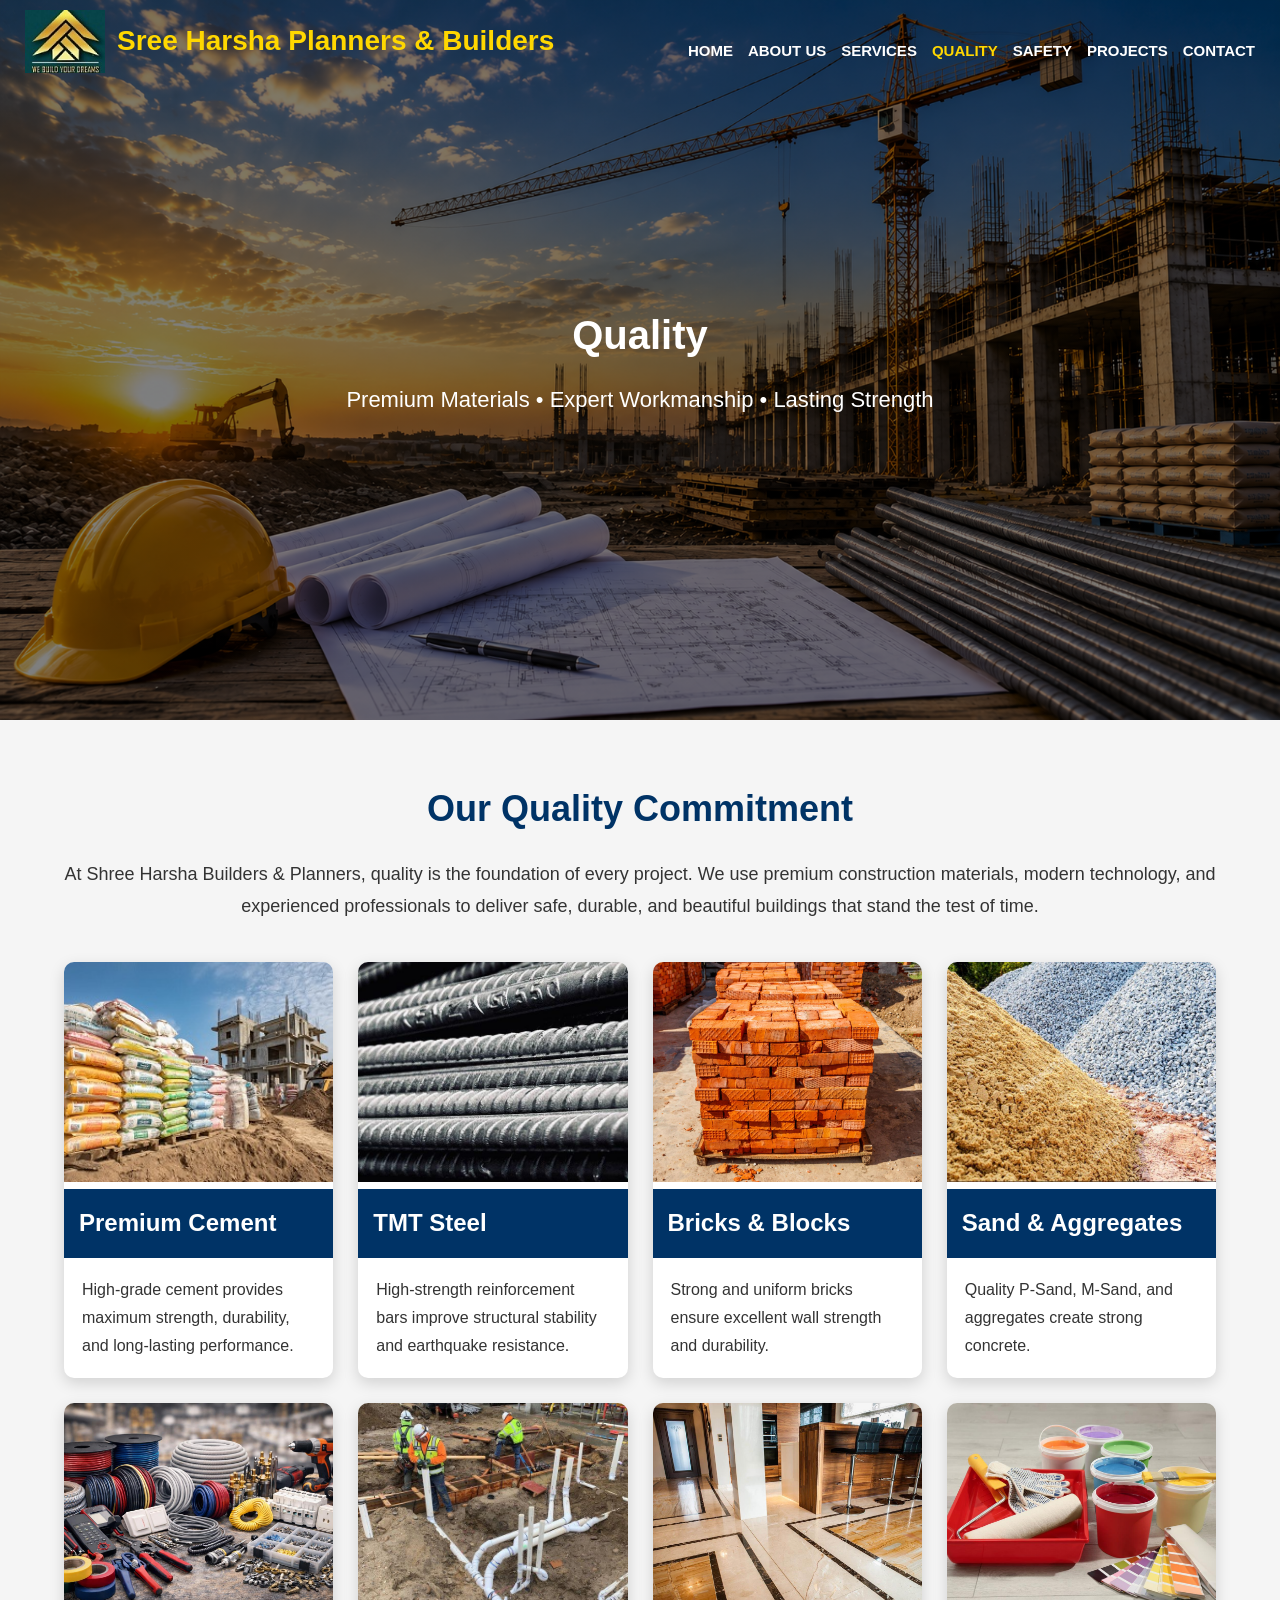
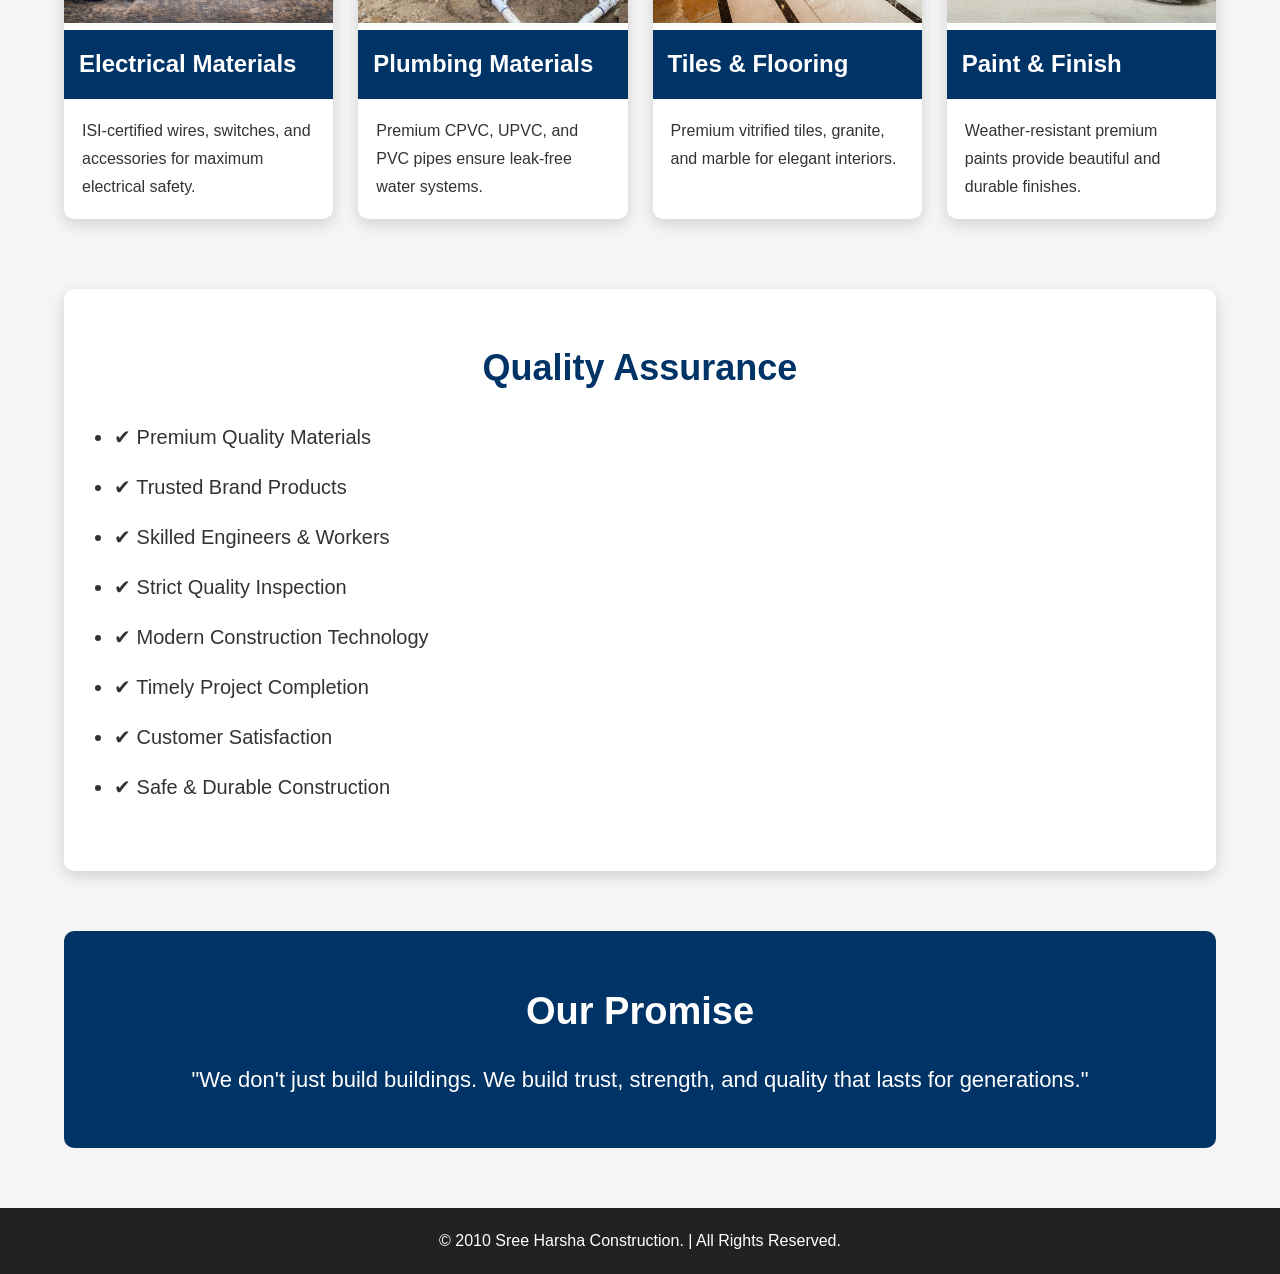
<file: quality.html>
<!DOCTYPE html>
<html lang="en">
<head>
<meta charset="UTF-8">
<meta name="viewport" content="width=device-width, initial-scale=1.0">
    <meta name="keywords" content="Sree Harsha Planners & Builders, construction company in Erode, builders in Erode, house construction in Erode, building construction Erode, house builders Erode">
    <meta name="description" content="Sree Harsha Planners & Builders offers house construction, building planning and construction services in Erode and nearby areas.">
<title>Quality | Sree Harsha Planners & Builders </title>
<style>
*{
    margin:0;
    padding:0;
    box-sizing:border-box;
    font-family:Arial, Helvetica, sans-serif;
}

body{
    background:#f5f5f5;
    color:#333;
 line-height:1.6;
}

/* ==========================
   HEADER
========================== */

    header{
background:
    linear-gradient(rgba(0,0,0,.5),rgba(0,0,0,.5)),
    url("images/Quality.png");
background-size:cover;
    background-position:center;
background-repeat: no-repeat;
    height:80vh;
    width:100%;
 }
nav{
    position:absolute;
    top:0;
    left:0;
    width:100%;
    display:flex;
    justify-content:space-between;
    align-items:center;
    padding:10px 25px;
    background:transparent;
    z-index:1000;
     box-sizing:border-box;
}

/* Logo */
.logo a{
    display:flex;
      text-decoration:none;
    align-items:center;
}
.logo img{
    width:80px;      /* Decrease logo size */
    height:auto;
    display:block;
}
.logo h2{
    color:#FFD700;
    font-size:28px;
    margin-left:12px;
}

/* Menu */
nav ul{
    list-style:none;
    display:flex;
     gap:15px;        /* Decrease gap between menu items */
  margin-top:18px; 
}

nav ul li a{
    color:#ffffff;
    text-decoration:none;
    font-size:15px;
    font-weight:bold;
    transition:0.3s;
}

nav ul li a:hover,
nav ul li a.active{
    color:#FFD700;
}
/* Hero */

.hero{
    height:80vh;
    display:flex;
    justify-content:center;
    align-items:center;
    flex-direction:column;
    text-align:center;
}
.hero h1{
    font-size:40px;
    margin-bottom:15px;
    color:white;
}
.hero p{
    font-size:22px;
    color:white;
}

/* Section */

.section{
    width:90%;
    max-width:1200px;
    margin:60px auto;
}

.section h2{
    text-align:center;
    color:#003366;
    font-size:36px;
    margin-bottom:20px;
}

.section p{
    text-align:center;
    font-size:18px;
    line-height:32px;
}

/* Grid */
.grid{
display:grid;
grid-template-columns:repeat(auto-fit,minmax(250px,1fr));
gap:25px;
margin-top:40px;

}

.card{
background:white;
border-radius:10px;
overflow:hidden;
box-shadow:0 5px 15px rgba(0,0,0,.15);
transition:.4s;
}
.card:hover{

transform:translateY(-8px);

}
.card img{
width:100%;
height:220px;
object-fit:cover;

}
.card h3{
background:#003366;
color:white;
padding:15px;
font-size:24px;
}
.card p{
padding:18px;
font-size:16px;
line-height:28px;
text-align:left;

}

/* Assurance */

.assurance{

background:white;
padding:50px;
margin-top:70px;
border-radius:10px;
box-shadow:0 5px 15px rgba(0,0,0,.15);
}
.assurance ul{
margin-top:25px;
}
.assurance li{
font-size:20px;
margin:18px 0;

}
/* Quote */
.quote{
margin-top:60px;
background:#003366;
padding:50px;
border-radius:10px;
text-align:center;
color:white;
}
.quote h2{

font-size:38px;
color:#ffffff;    /* Sky Blue */
margin-bottom:20px;
}
.quote p{
font-size:22px;
line-height:36px;

}
/* Footer */
footer{

margin-top:60px;

background:#222;

color:white;

text-align:center;

padding:20px;

}
/* ==========================
   MOBILE ACCESS
========================== */
@media (max-width:768px){

    /* HEADER */
    header{
        height:600px;
    }

    /* NAVIGATION */
    nav{
          position:relative;
        flex-direction:column;
        padding:15px;
        align-items:center;
    }

    /* LOGO + COMPANY NAME */
    .logo{
         flex-direction:row;
        padding:0;
        margin-bottom:15px;
            }

    .logo img{
        width:65px;
          }

    .logo h2{
        font-size:21px;
        margin-left:8px;
      padding:0;
         white-space:normal;
    }

    /* MENU */
    nav ul{
        flex-direction:column;
        gap:10px;
        margin:0;
       }
nav ul li{
        margin:0;
    }
    nav ul li a{
        font-size:16px;
  
    }

    /* HERO */
    .hero{
       height:auto;
        position:absolute;
        top:380px;
        padding:0 15px;
           }

    .hero h1{
        font-size:38px;
           }

    .hero p{
        font-size:17px;
        line-height:1.5;
    }

    /* QUALITY SECTION */
    .section{
        width:92%;
        margin:35px auto;
    }

    .section h2{
        font-size:28px;
        line-height:1.3;
    }

    .section p{
        font-size:16px;
        line-height:1.7;
    }

    /* QUALITY CARDS */
    .grid{
        grid-template-columns:1fr;
        gap:20px;
        margin-top:30px;
    }

    .card img{
        width:100%;
        height:220px;
        object-fit:cover;
    }

    .card h3{
        font-size:21px;
    }

    .card p{
        font-size:16px;
        line-height:1.6;
    }

    /* QUALITY ASSURANCE */
    .assurance{
        padding:25px 20px;
        margin-top:40px;
    }

    .assurance h2{
        font-size:28px;
    }

    .assurance li{
        font-size:17px;
        margin:12px 0;
    }

    /* OUR PROMISE */
    .quote{
        padding:30px 20px;
        margin-top:40px;
    }

    .quote h2{
        font-size:28px;
    }

    .quote p{
        font-size:18px;
        line-height:1.7;
    }

    /* FOOTER */
    footer{
        padding:18px 10px;
        margin-top:40px;
        font-size:14px;
    }
}
</style>
</head>
<body>
<header>
<!-- Navigation -->
    <nav>
       <!-- Logo -->
       <div class="logo">
              <a href="index.html">   
      <img src="images/logo.png" alt="Sree Harsha Planners & Builders">
             <h2>Sree Harsha Planners & Builders  </h2> 
</a>      
</div>
        <!-- Menu -->
 <ul>   
  <li><a href="index.html">HOME</a></li>
          
  <li><a href="about.html">ABOUT US</a></li>
     
       <li><a href="services.html">SERVICES</a></li>
   
       <li><a href="quality.html" class="active">QUALITY</a></li>  
           
     <li><a href="safty.html">SAFETY</a></li>
       
     <li><a href="projects.html">PROJECTS</a></li>
   
         <li><a href="contact.html">CONTACT</a></li>
        </ul>
    </nav>
    <div class="hero">
<h1>Quality</h1>
<p>Premium Materials &#8226; Expert Workmanship &#8226; Lasting Strength</p>
</div>
</header>
<section class="section">
<h2>Our Quality Commitment</h2>
<p>
At Shree Harsha Builders & Planners, quality is the foundation of every project.
We use premium construction materials, modern technology, and experienced
professionals to deliver safe, durable, and beautiful buildings that stand
the test of time.
</p>
<div class="grid">
<div class="card">
<img src="images/cement.jpg">
<h3>Premium Cement</h3>
<p>
High-grade cement provides maximum strength, durability, and long-lasting performance.
</p>
</div>
<div class="card">
<img src="images/steel.jpg">
<h3>TMT Steel</h3>
<p>
High-strength reinforcement bars improve structural stability and earthquake resistance.
</p>
</div>
<div class="card">
<img src="images/Bricks & Blocks.jpg">
<h3>Bricks & Blocks</h3>
<p>
Strong and uniform bricks ensure excellent wall strength and durability.
</p>
</div>
<div class="card">
<img src="images/Sand.jpg">
<h3>Sand & Aggregates</h3>
<p>
Quality P-Sand, M-Sand, and aggregates create strong concrete.
</p>
</div>

<div class="card">
<img src="images/electrical.jpg">
<h3>Electrical Materials</h3>
<p>
ISI-certified wires, switches, and accessories for maximum electrical safety.
</p>
</div>
<div class="card">
<img src="images/Plumbing Materials.jpg">
<h3>Plumbing Materials</h3>
<p>
Premium CPVC, UPVC, and PVC pipes ensure leak-free water systems.
</p>
</div>
<div class="card">
<img src="images/Tiles.jpg">
<h3>Tiles & Flooring</h3>
<p>
Premium vitrified tiles, granite, and marble for elegant interiors.
</p>
</div>
<div class="card">
<img src="images/Paint.jpg">
<h3>Paint & Finish</h3>
<p>
Weather-resistant premium paints provide beautiful and durable finishes.
</p>
</div>
</div>
<div class="assurance">
<h2>Quality Assurance</h2>
<ul>
<li>&#10004; Premium Quality Materials</li>
<li>&#10004; Trusted Brand Products</li>
<li>&#10004; Skilled Engineers & Workers</li>
<li>&#10004; Strict Quality Inspection</li>
<li>&#10004; Modern Construction Technology</li>
<li>&#10004; Timely Project Completion</li>
<li>&#10004; Customer Satisfaction</li>
<li>&#10004; Safe & Durable Construction</li>
</ul>
</div>
<div class="quote">
<h2>Our Promise</h2>
<p>
"We don't just build buildings.
We build trust, strength, and quality that lasts for generations."
</p>
</div>
</section>

<footer>

&copy; 2010 Sree Harsha Construction. | All Rights Reserved.

</footer>

</body>
</html>
</file>
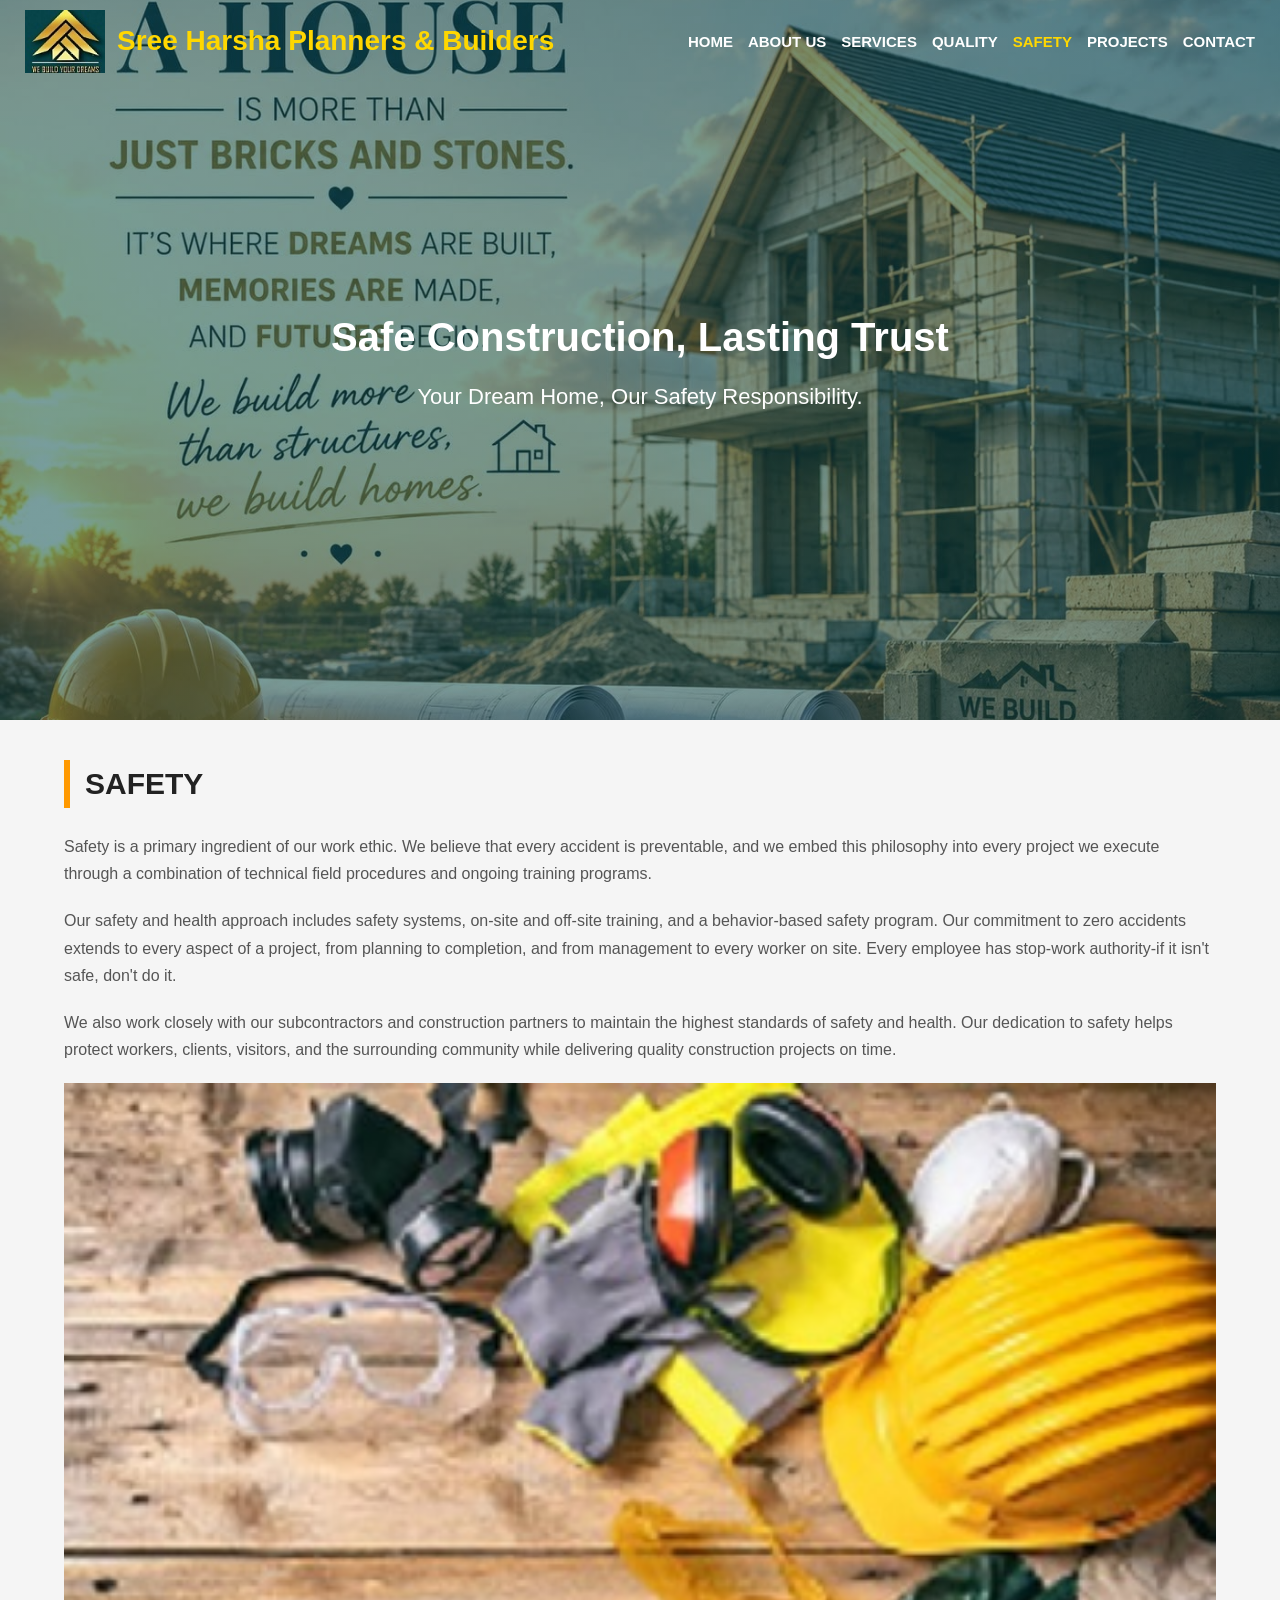
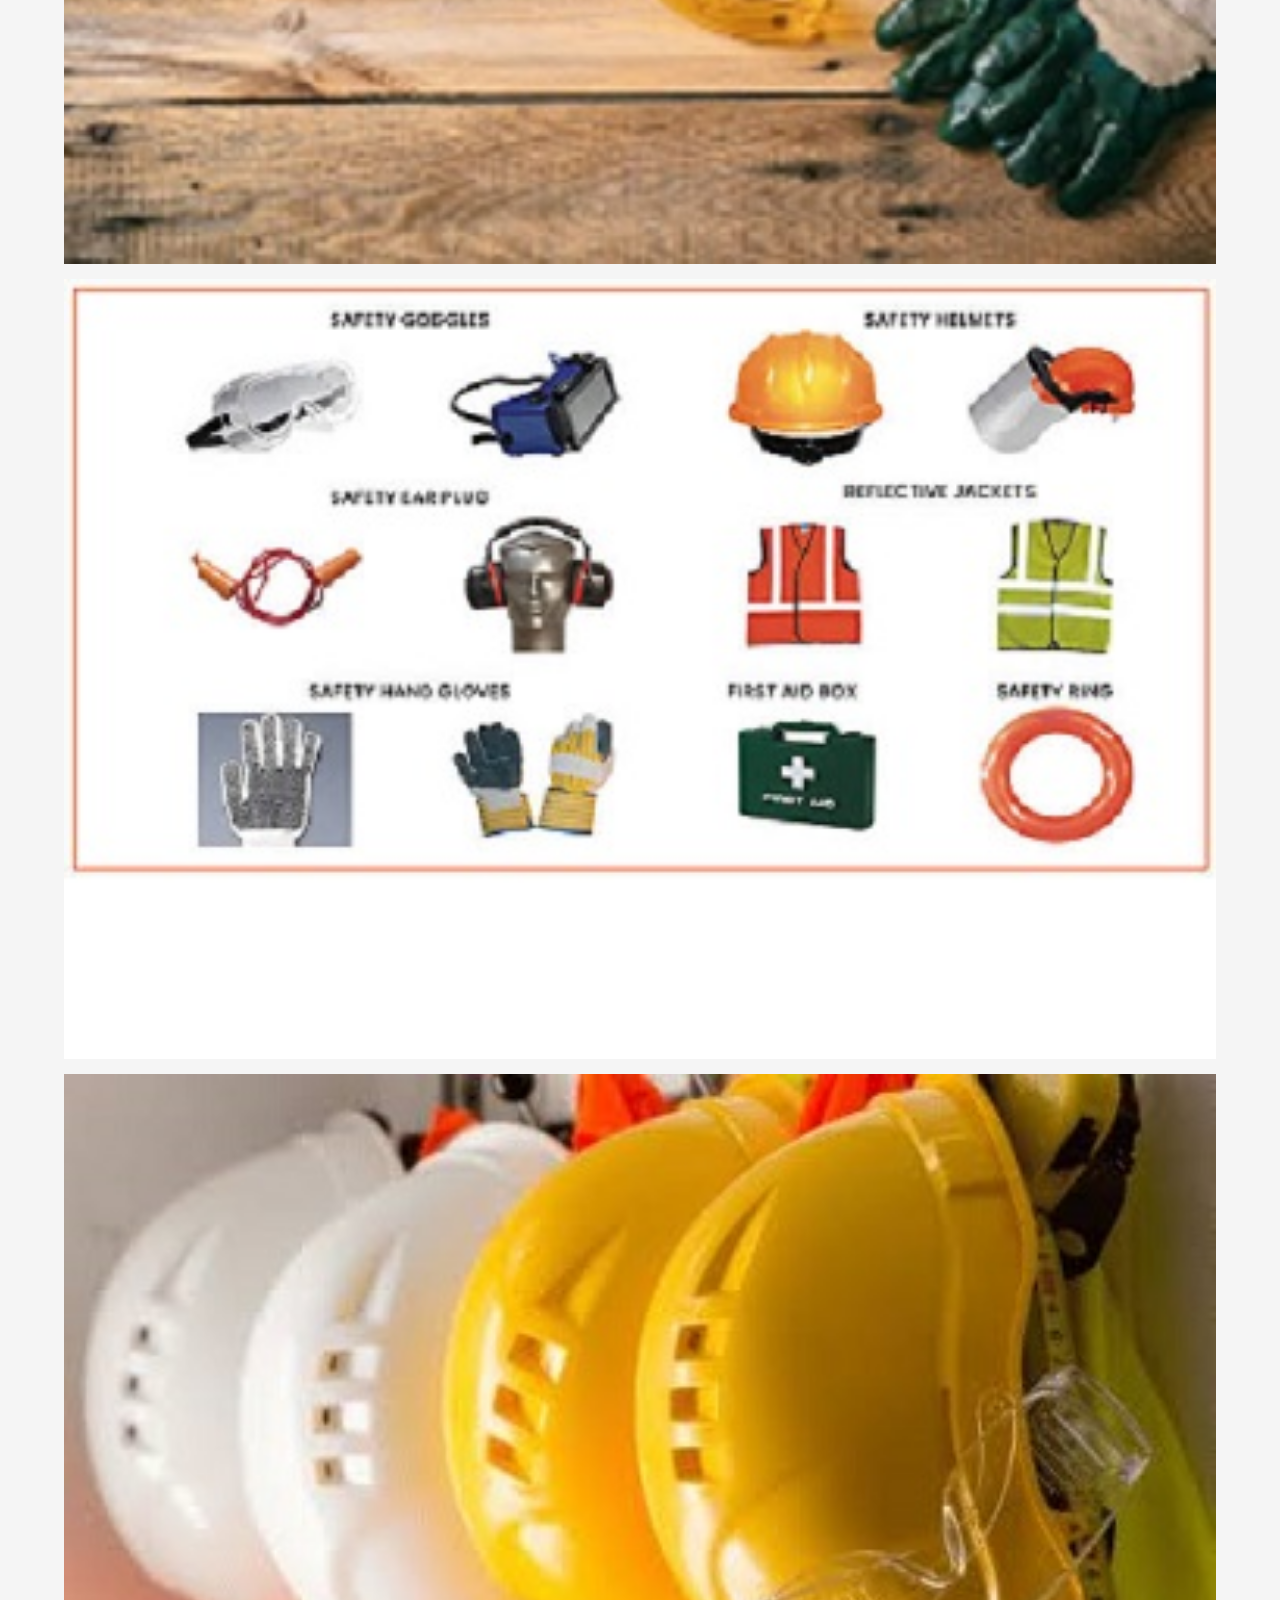
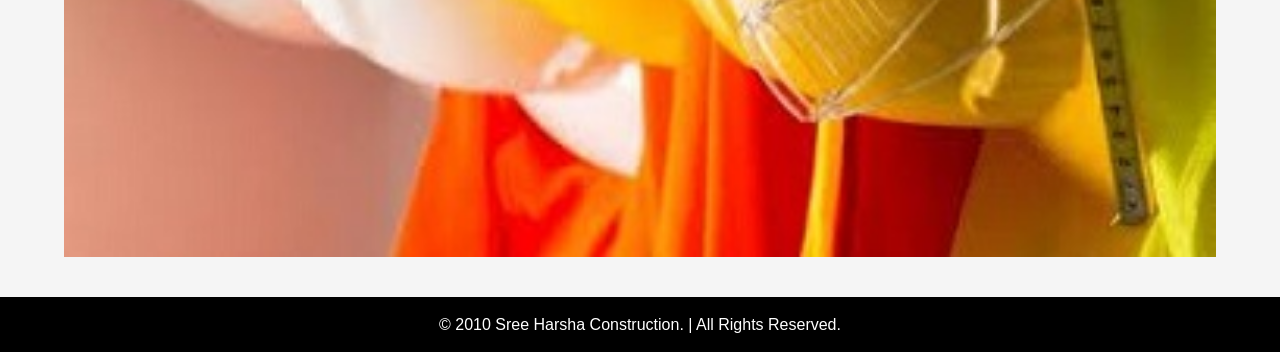
<file: safty.html>
<!DOCTYPE html>
<html lang="en">
<head>
    <meta charset="UTF-8">
    <meta name="viewport" content="width=device-width, initial-scale=1.0">
    <meta name="keywords" content="construction Erode, building safety Erode, construction safety standards Erode, safe construction Erode, construction site safety Erode, worker safety construction Erode, Sree Harsha Planners & Builders safety, builders in Erode">
   <meta name="description" content="Shree Harsha  Planners & Builders offers house construction, renovation, interior design, and building planning services in Erode and nearby areas.">
    <title>Safety | Sree Harsha Planners & Builders</title>
    <link rel="stylesheet" href="safty.css">
</head>
<body>
<header>
<nav>
<div class="logo">
     <a href="index.html">
    <img src="images/logo.png">
<h2>Sree Harsha Planners & Builders </h2>
     </a>
   </div>

<ul>
<li><a href="index.html">HOME</a></li>
<li><a href="about.html">ABOUT US</a></li>
<li><a href="services.html">SERVICES</a></li> 
<li><a href="quality.html">QUALITY</a></li>    
<li><a href="safty.html" class="active">SAFETY</a></li>
<li><a href="projects.html">PROJECTS</a></li>
<li><a href="contact.html" >CONTACT</a></li>

</ul>
</nav>
<div class="hero">
<h1>Safe Construction, Lasting Trust</h1>      
<p>Your Dream Home, Our Safety Responsibility.</p>
</div>

</header>

<section class="content">

    <h2>SAFETY</h2>

        <div class="paragraph">

        <p>
            Safety is a primary ingredient of our work ethic. We believe that every accident is preventable, and we embed this philosophy into every project we execute through a combination of technical field procedures and ongoing training programs.
        </p>

        <p>
            Our safety and health approach includes safety systems, on-site and off-site training, and a behavior-based safety program. 

Our commitment to zero accidents extends to every aspect of a project, from planning to completion, and from management to every worker on site. 
Every employee has stop-work authority-if it isn't safe, don't do it.
        </p>

        <p>
            We also work closely with our subcontractors and construction partners to maintain the highest standards of safety and health. Our dedication to safety helps protect workers, clients, visitors, and the surrounding community while delivering quality construction projects on time.
        </p>

    </div>
<div class="images">

        <img src="images/images.jpg" alt="Safety Image 1">

        <img src="images/images2.jpg" alt="Safety Image 2">

        <img src="images/images3.jpg" alt="Safety Image 3">

    </div>

</section>

<footer>

&copy; 2010 Sree Harsha Construction. | All Rights Reserved.

</footer>
</body>
</html>
</file>
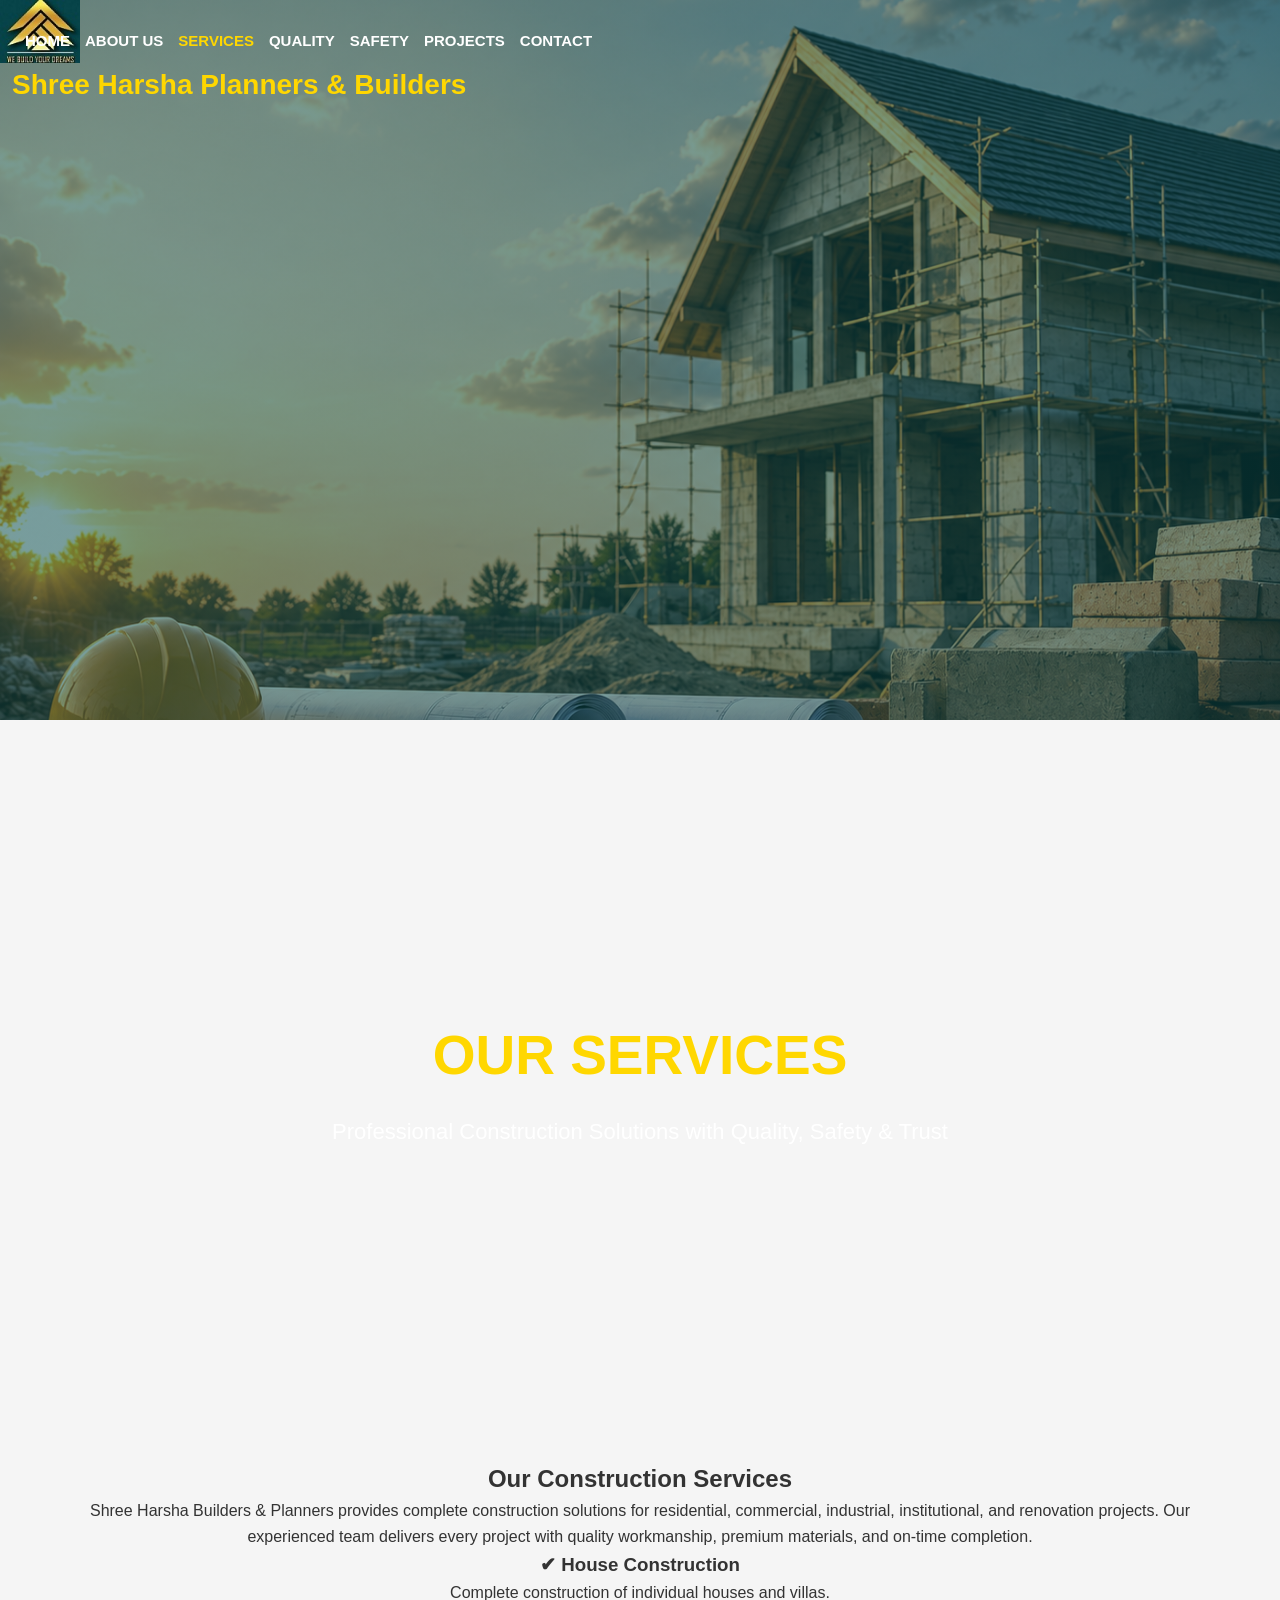
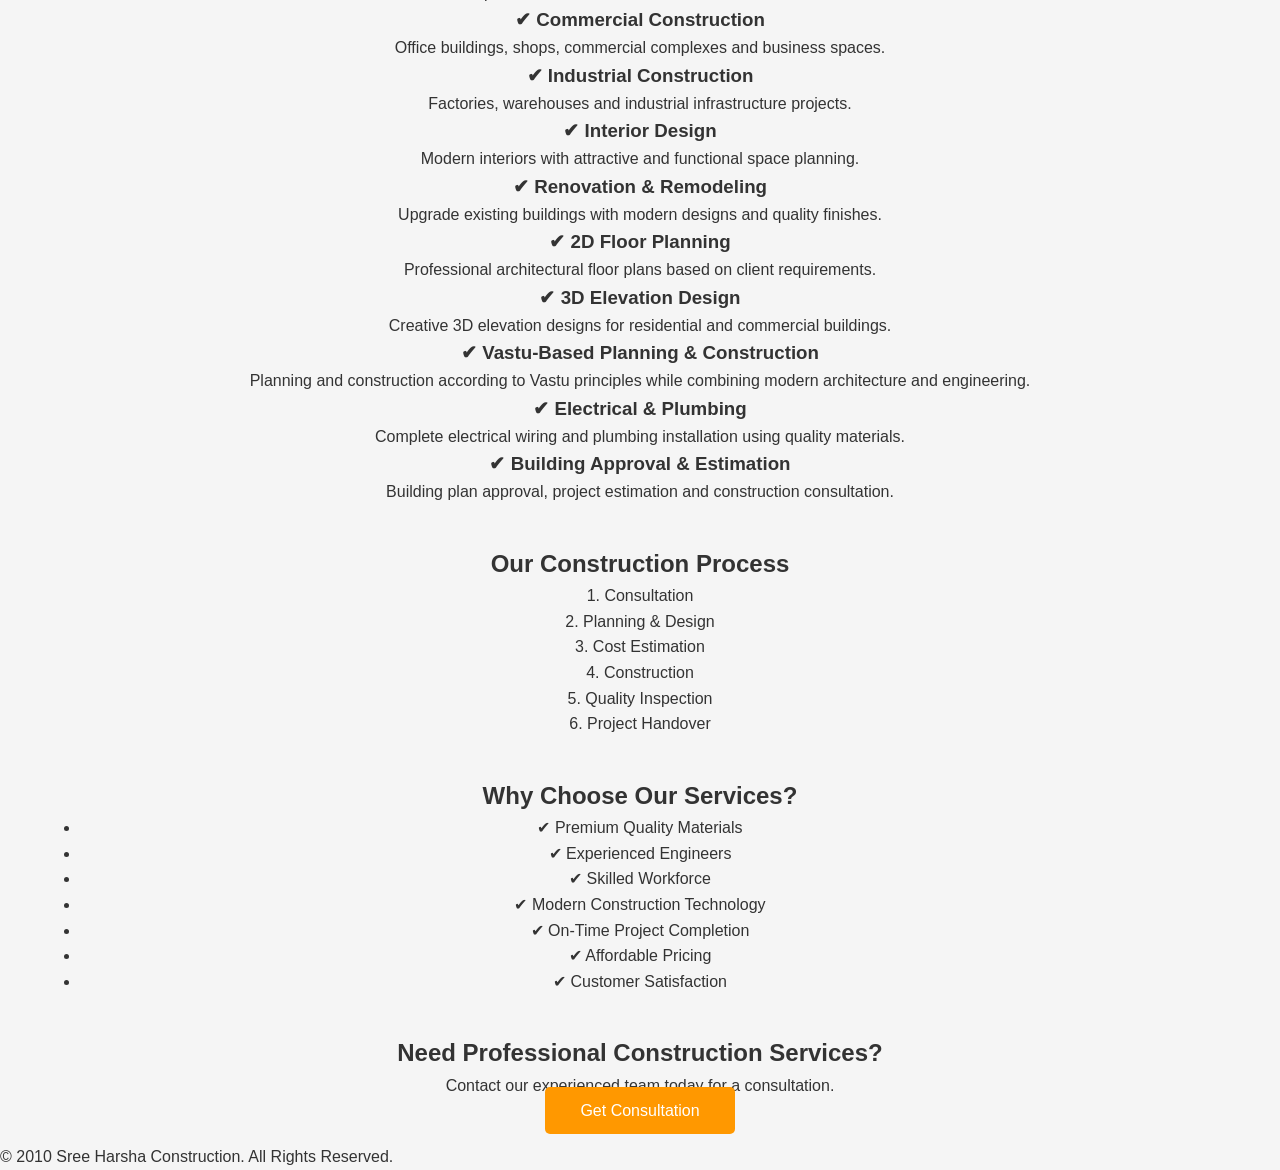
<file: service.html>
<!DOCTYPE html>
<html lang="en">
<head>
<meta charset="UTF-8">
<meta name="viewport" content="width=device-width, initial-scale=1.0">
<title>Services | Sree Harsha Planners & Builders  </title>

<link rel="stylesheet" href="service.css">

</head>
<body>

<header>

    <div class="logo">
        <img src="images/logo.png" alt="Shree Harsha Builders & Planners">
        <h2>Shree Harsha Planners & Builders </h2>
    </div>

    <nav>
        <ul>
            <li><a href="index.html">HOME</a></li>
            <li><a href="about.html">ABOUT US</a></li>
            <li><a href="services.html" class="active">SERVICES</a></li>                
            <li><a href="quality.html">QUALITY</a></li>
            <li><a href="safty.html">SAFETY</a></li>
            <li><a href="projects.html">PROJECTS</a></li>
            <li><a href="contact.html">CONTACT</a></li>
        </ul>
    </nav>

</header>

<section class="hero">

    <h1>OUR SERVICES</h1>

    <p>Professional Construction Solutions with Quality, Safety & Trust</p>

</section>

<section class="content">

    <h2>Our Construction Services</h2>

    <p>
        Shree Harsha Builders & Planners provides complete construction solutions
        for residential, commercial, industrial, institutional, and renovation
        projects. Our experienced team delivers every project with quality
        workmanship, premium materials, and on-time completion.
    </p>

    <div class="services-grid">

        <div class="service-box">
            <h3>&#10004; House Construction</h3>
            <p>Complete construction of individual houses and villas.</p>
        </div>

        <div class="service-box">
            <h3>&#10004; Commercial Construction</h3>
            <p>Office buildings, shops, commercial complexes and business spaces.</p>
        </div>

        <div class="service-box">
            <h3>&#10004; Industrial Construction</h3>
            <p>Factories, warehouses and industrial infrastructure projects.</p>
        </div>

        <div class="service-box">
            <h3>&#10004; Interior Design</h3>
            <p>Modern interiors with attractive and functional space planning.</p>
        </div>

        <div class="service-box">
            <h3>&#10004; Renovation & Remodeling</h3>
            <p>Upgrade existing buildings with modern designs and quality finishes.</p>
        </div>

        <div class="service-box">
            <h3>&#10004; 2D Floor Planning</h3>
            <p>Professional architectural floor plans based on client requirements.</p>
        </div>

        <div class="service-box">
            <h3>&#10004; 3D Elevation Design</h3>
            <p>Creative 3D elevation designs for residential and commercial buildings.</p>
        </div>

        <div class="service-box">
            <h3>&#10004; Vastu-Based Planning & Construction</h3>
            <p>Planning and construction according to Vastu principles while combining modern architecture and engineering.</p>
        </div>

        <div class="service-box">
            <h3>&#10004; Electrical & Plumbing</h3>
            <p>Complete electrical wiring and plumbing installation using quality materials.</p>
        </div>

        <div class="service-box">
            <h3>&#10004; Building Approval & Estimation</h3>
            <p>Building plan approval, project estimation and construction consultation.</p>
        </div>

    </div>

</section>

<section class="process">

    <h2>Our Construction Process</h2>

    <div class="process-grid">

        <div>1. Consultation</div>
        <div>2. Planning & Design</div>
        <div>3. Cost Estimation</div>
        <div>4. Construction</div>
        <div>5. Quality Inspection</div>
        <div>6. Project Handover</div>

    </div>

</section>

<section class="why-us">

    <h2>Why Choose Our Services?</h2>

    <ul>

        <li>&#10004; Premium Quality Materials</li>
        <li>&#10004; Experienced Engineers</li>
        <li>&#10004; Skilled Workforce</li>
        <li>&#10004; Modern Construction Technology</li>
        <li>&#10004; On-Time Project Completion</li>
        <li>&#10004; Affordable Pricing</li>
        <li>&#10004; Customer Satisfaction</li>

    </ul>

</section>

<section class="cta">

    <h2>Need Professional Construction Services?</h2>

    <p>Contact our experienced team today for a consultation.</p>

    <a href="contact.html" class="btn">Get Consultation</a>

</section>

<footer>

<p>&copy; 2010 Sree Harsha Construction. All Rights Reserved.</p>

</footer>

</body>
</html>
</file>
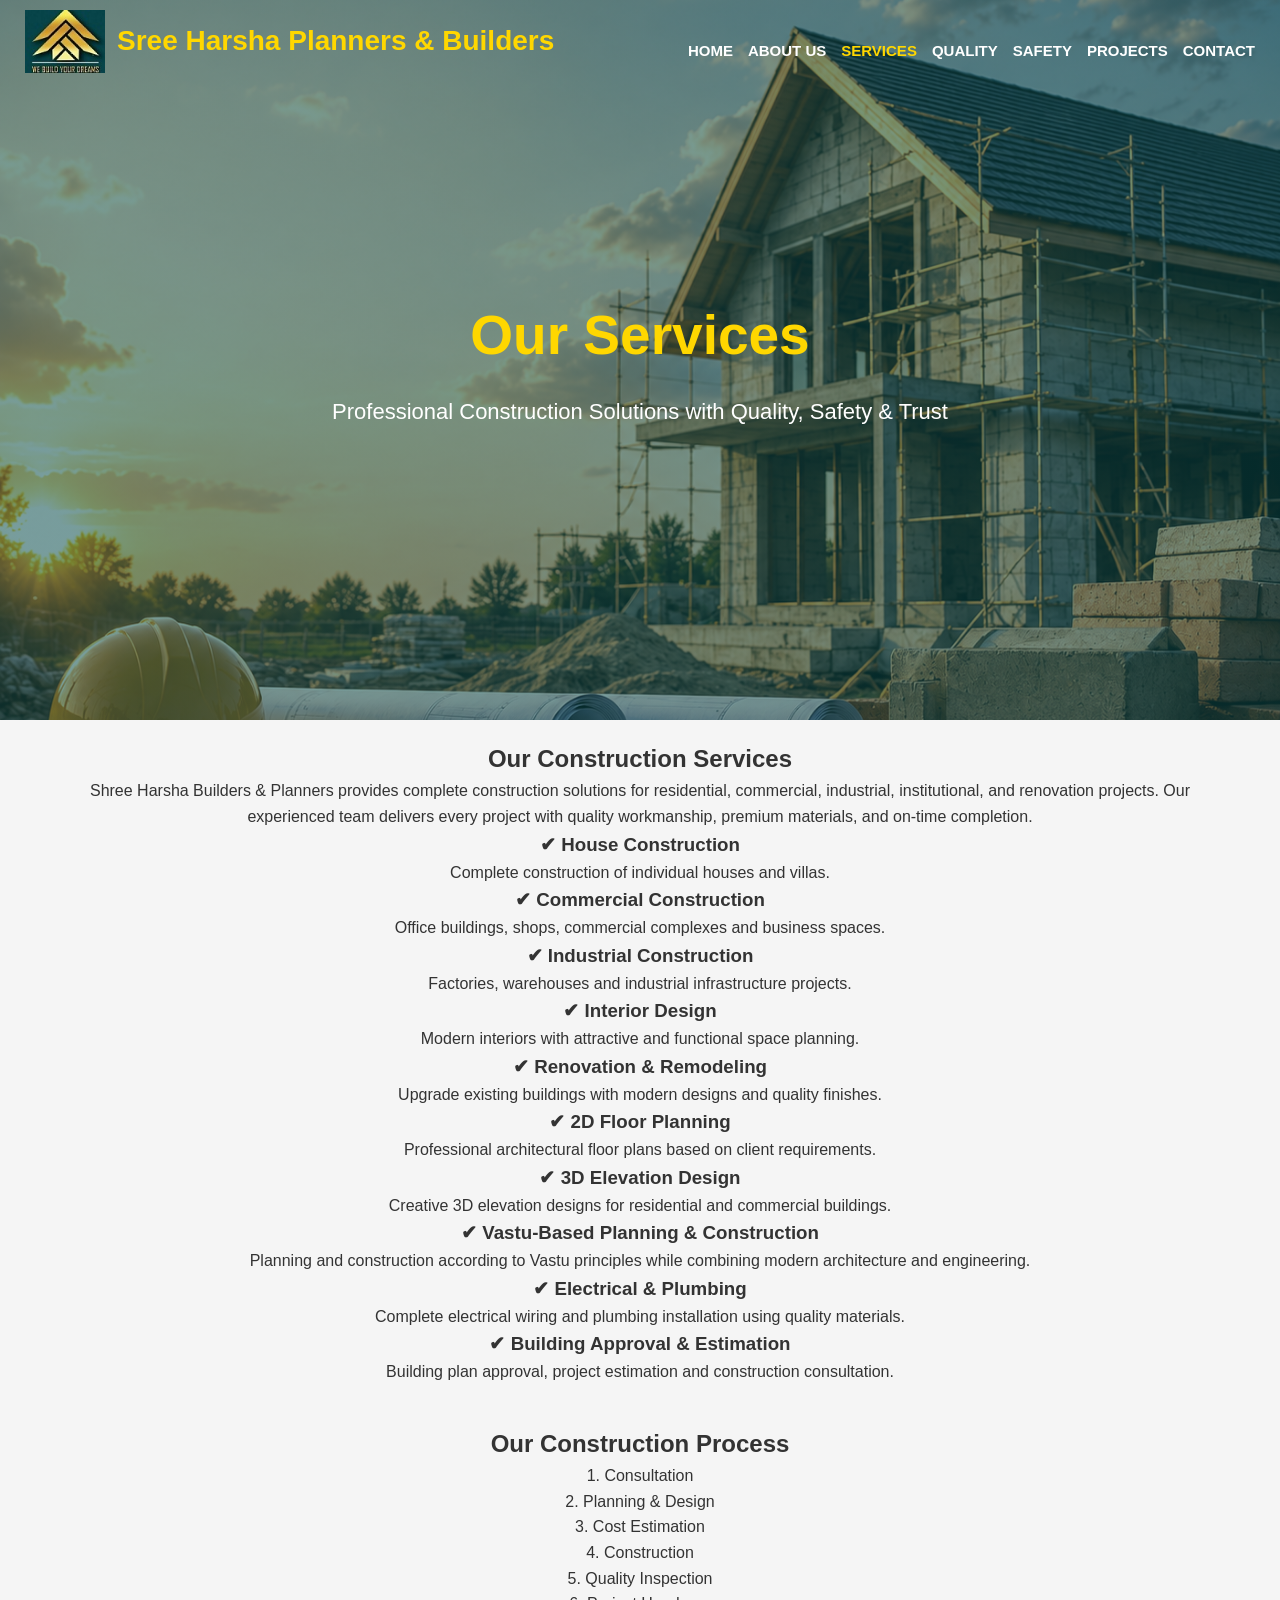
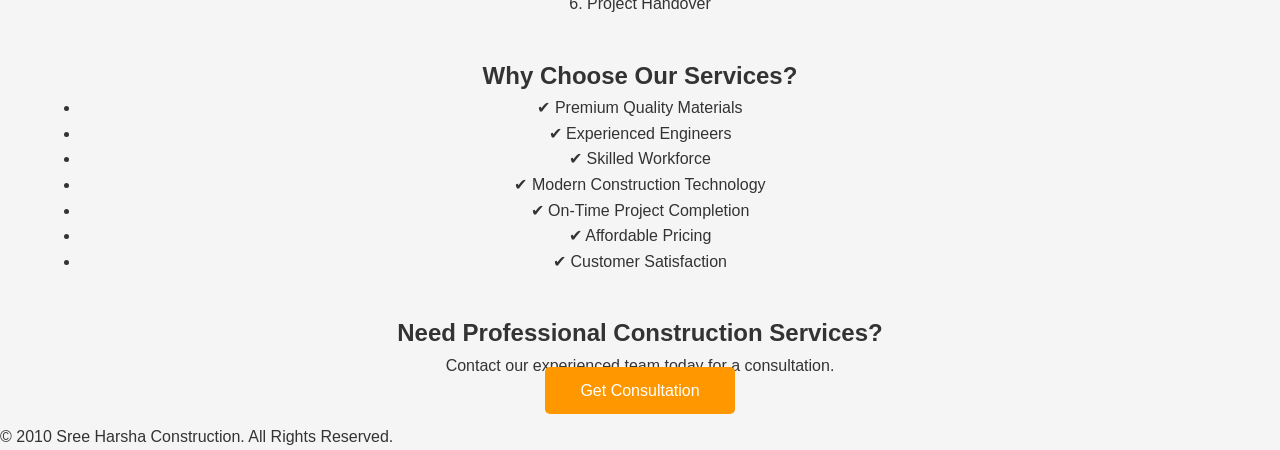
<file: services.html>
<!DOCTYPE html>
<html lang="en">
<head>
<meta charset="UTF-8">
<meta name="viewport" content="width=device-width, initial-scale=1.0">
    <meta name="description" content="contact Sree Harsha Planners & Builders offers house construction, building planning and construction services in Erode and nearby areas.">
        <meta name="keywords" content="Sree Harsha Planners & Builders, construction company in Erode, builders in Erode, house construction in Erode, building construction Erode, house builders Erode">
<title>Services | Sree Harsha Planners & Builders  </title>
<link rel="stylesheet" href="service.css">
</head>
<body>
<header>
        <nav>
    <div class="logo">
        <a href="index.html">
        <img src="images/logo.png" alt="Sree Harsha Planners &  Builders">
        <h2>Sree Harsha Planners & Builders </h2>
            </a>
    </div>

        <ul>
            <li><a href="index.html">HOME</a></li>
            <li><a href="about.html">ABOUT US</a></li>
            <li><a href="services.html" class="active">SERVICES</a></li>                
            <li><a href="quality.html">QUALITY</a></li>
            <li><a href="safty.html">SAFETY</a></li>
            <li><a href="projects.html">PROJECTS</a></li>
            <li><a href="contact.html">CONTACT</a></li>
        </ul>
    </nav>

<div class="hero">
    <h1>Our Services</h1>
    <p>Professional Construction Solutions with Quality, Safety & Trust</p>
</div>
    </header>
<section class="content">
    <h2>Our Construction Services</h2>
    <p>
        Shree Harsha Builders & Planners provides complete construction solutions
        for residential, commercial, industrial, institutional, and renovation
        projects. Our experienced team delivers every project with quality
        workmanship, premium materials, and on-time completion.
    </p>

    <div class="services-grid">

        <div class="service-box">
            <h3>&#10004; House Construction</h3>
            <p>Complete construction of individual houses and villas.</p>
        </div>

        <div class="service-box">
            <h3>&#10004; Commercial Construction</h3>
            <p>Office buildings, shops, commercial complexes and business spaces.</p>
        </div>

        <div class="service-box">
            <h3>&#10004; Industrial Construction</h3>
            <p>Factories, warehouses and industrial infrastructure projects.</p>
        </div>

        <div class="service-box">
            <h3>&#10004; Interior Design</h3>
            <p>Modern interiors with attractive and functional space planning.</p>
        </div>

        <div class="service-box">
            <h3>&#10004; Renovation & Remodeling</h3>
            <p>Upgrade existing buildings with modern designs and quality finishes.</p>
        </div>

        <div class="service-box">
            <h3>&#10004; 2D Floor Planning</h3>
            <p>Professional architectural floor plans based on client requirements.</p>
        </div>

        <div class="service-box">
            <h3>&#10004; 3D Elevation Design</h3>
            <p>Creative 3D elevation designs for residential and commercial buildings.</p>
        </div>

        <div class="service-box">
            <h3>&#10004; Vastu-Based Planning & Construction</h3>
            <p>Planning and construction according to Vastu principles while combining modern architecture and engineering.</p>
        </div>

        <div class="service-box">
            <h3>&#10004; Electrical & Plumbing</h3>
            <p>Complete electrical wiring and plumbing installation using quality materials.</p>
        </div>

        <div class="service-box">
            <h3>&#10004; Building Approval & Estimation</h3>
            <p>Building plan approval, project estimation and construction consultation.</p>
        </div>

    </div>

</section>

<section class="process">

    <h2>Our Construction Process</h2>

    <div class="process-grid">

        <div>1. Consultation</div>
        <div>2. Planning & Design</div>
        <div>3. Cost Estimation</div>
        <div>4. Construction</div>
        <div>5. Quality Inspection</div>
        <div>6. Project Handover</div>

    </div>

</section>

<section class="why-us">

    <h2>Why Choose Our Services?</h2>

    <ul>

        <li>&#10004; Premium Quality Materials</li>
        <li>&#10004; Experienced Engineers</li>
        <li>&#10004; Skilled Workforce</li>
        <li>&#10004; Modern Construction Technology</li>
        <li>&#10004; On-Time Project Completion</li>
        <li>&#10004; Affordable Pricing</li>
        <li>&#10004; Customer Satisfaction</li>

    </ul>

</section>

<section class="cta">

    <h2>Need Professional Construction Services?</h2>

    <p>Contact our experienced team today for a consultation.</p>

    <a href="contact.html" class="btn">Get Consultation</a>

</section>

<footer>

<p>&copy; 2010 Sree Harsha Construction. All Rights Reserved.</p>

</footer>

</body>
</html>
</file>
<file: contact.css>
/* ==========================
   RESET
========================== */

*{
    margin:0;
    padding:0;
    box-sizing:border-box;
    font-family:Arial, Helvetica, sans-serif;
}

body{
    background:#f5f5f5;
    color:#333;
   line-height:1.6;
}
/* ==========================
   HEADER
========================== */
header{
    background-image: linear-gradient(rgba(0,0,0,.6),rgba(0,0,0,.6)),
 url("images/background.jpg");  
background-size: cover;
  background-position: center;
    background-repeat: no-repeat;
    height:80vh;
    width:100%; 
}


nav{
    position:absolute;
    top:0;
    left:0;
    width:100%;
    display:flex;
    justify-content:space-between;
    align-items:center;
    padding:10px 25px;
    z-index:1000;
    box-sizing:border-box;
}

.logo a{
    display:flex;
    align-items:center;
 text-decoration:none;
}

.logo img{
    width:80px;
height:auto;
    display:block;
}

.logo h2{
    color:#FFD700;
    font-size:28px;
    margin-left:12px;
}

nav ul{
    display:flex;
    list-style:none;
    gap:15px;
       margin-top:18px;
}

nav ul li a{
    text-decoration:none;
    color:#fff;
    font-size:15px;
    font-weight:bold;
    transition:.3s;
}

nav ul li a:hover,
nav ul li a.active{
    color:#FFD700;
}

/* ==========================
   HERO
========================== */

.hero{
  height:80vh;
       display:flex;
    justify-content:center;
    align-items:center;
    text-align:center;
}

.hero h1{
    color:#fff;
    font-size:40px;
    margin-bottom:15px;
}

.hero p{
    color:#fff;
    font-size:22px;
}

/* ==========================
   COMMON SECTION
========================== */

section{
    width:90%;
    max-width:1300px;
    margin:70px auto;
}

section h2{
    text-align:center;
    color:#003366;
    font-size:36px;
    margin-bottom:9px;
}

section h2::after{
    content:"";
    width:90px;
    height:4px;
    background:#ff9800;
    display:block;
    margin:12px auto;
}

.section-title{
    text-align:center;
    color:#666;
    font-size:18px;
    margin-bottom:40px;
}

/* ==========================
   CONSULTATION
========================== */

.consult-grid{
    display:grid;
    grid-template-columns:repeat(auto-fit,minmax(260px,1fr));
    gap:20px;
}

.consult-grid div{
    background:#fff;
    padding:20px;
    border-left:5px solid #ff9800;
    border-radius:8px;
    font-size:18px;
    font-weight:bold;
    box-shadow:0 5px 15px rgba(0,0,0,.08);
    transition:.3s;
}

.consult-grid div:hover{
    background:#003366;
    color:#fff;
    transform:translateY(-5px);
}

/* ==========================
   LOCATIONS
========================== */

.location-grid{
    display:grid;
    grid-template-columns:repeat(auto-fit,minmax(240px,1fr));
    gap:25px;
}

.location-card{
    background:#fff;
    padding:25px;
    text-align:center;
    border-radius:10px;
    box-shadow:0 5px 15px rgba(0,0,0,.08);
    transition:.3s;
}

.location-card:hover{
    transform:translateY(-8px);
    background:#003366;
    color:#fff;
}

.location-card h3{
    color:#ff9800;
    margin-bottom:10px;
    font-size:24px;
}

.location-card:hover h3{
    color:#FFD700;
}
/* ==========================
   AVAILABLE LOCATIONS
========================== */

.locations{
    text-align:center;
}

.locations h2{
    font-size:42px;
    color:#003366;
    font-weight:bold;
    margin-bottom:15px;
    text-transform:uppercase;
}

.locations h2::after{
    content:"";
    width:120px;
    height:5px;
    background:#ff9800;
    display:block;
    margin:15px auto;
    border-radius:5px;
}

.location-text{
    max-width:900px;
    margin:0 auto 50px;
    text-align:center;
    font-size:22px;
    line-height:36px;
    color:#555;
    font-weight:500;
}

/* ==========================
   CONTACT
========================== */

.contact-top{
    display:flex;
    gap:20px;
    align-items:stretch;
    margin-top:40px;
}

.contact-info{
    width:42%;
    background:#fff;
    padding:35px;
    border-radius:12px;
    box-shadow:0 5px 20px rgba(0,0,0,.1);
}

.contact-info h3{
 font-size:30px;
    color:#003366;
    margin-bottom:20px;
    border-left:5px solid #FFD700;
    padding-left:12px;
}

.contact-info p{
font-size:19px; 
    margin-bottom:10px;
    font-size:17px;
line-height:34px;
  
  color:#333;
 
   margin-bottom:15px;
}

.map-box{
    width:65%;
    background:#fff;
    padding:10px;
    border-radius:10px;
    box-shadow:0 5px 15px rgba(0,0,0,.1);
}

.map-box h3{
    text-align:center;
    color:#003366;
    margin-bottom:15px;
}

.map-box iframe{
    width:100%;
    height:470px;
    border:none;
    border-radius:8px;
}
.contact-info strong{
   
 color:#003366;

}

/* ==========================
   CONTACT FORM
========================== */

.contact-form{
    width:60%;
    margin:50px auto;
    background:#fff;
    padding:35px;
    border-radius:10px;
    box-shadow:0 5px 15px rgba(0,0,0,.1);
}

.contact-form h3{
    text-align:center;
    color:#003366;
    margin-bottom:25px;
    font-size:30px;
}

.contact-form input,
.contact-form textarea{
    width:100%;
    padding:15px;
    margin-bottom:18px;
    border:1px solid #ccc;
    border-radius:6px;
    font-size:16px;
}

.contact-form textarea{
    resize:vertical;
    min-height:160px;
}

.contact-form button{
    display:block;
    margin:auto;
    background:#003366;
    color:#fff;
    border:none;
    padding:15px 35px;
    border-radius:6px;
    cursor:pointer;
    font-size:18px;
}

.contact-form button:hover{
    background:#FFD700;
    color:#003366;
}

/* ==========================
   FOOTER
========================== */

footer{
    background:#000;
    color:#fff;
    text-align:center;
    padding:20px;
    margin-top:60px;
}

footer p{
    margin:0;
    font-size:16px;
}

/* ==========================
   MOBILE
========================== */
@media (max-width:768px){

    header{
        height:600px;
    }

    nav{
        position:relative;
        flex-direction:column;
        padding:15px;
align-items:center;
        background:transparent;
    }

    /* LOGO LEFT + COMPANY NAME RIGHT */
    .logo{
       flex-direction:row;
        padding:0;
                margin-bottom:15px;
    }

    .logo img{
        width:65px;
    }

    .logo h2{
        font-size:21px;
        margin-left:8px;
        padding:0;
       white-space:normal;
        }

    /* MENU */
    nav ul{
        flex-direction:column;
        gap:10px;
        margin:0;
          }
  nav ul li{
        margin:0;
    }
    nav ul li a{
        font-size:16px;
    }
    /* HERO */
    .hero{
         position:absolute;
        height:auto;
        top:400px;
        padding:0 15px;
       text-align:center;
    }
    .hero h1{
        font-size:38px;
        }
    .hero p{
        font-size:17px;
        line-height:1.5;
    }
}
    section{
        width:95%;
        margin:40px auto;
    }

    section h2{
        font-size:28px;
    }

    .section-title{
        font-size:16px;
        margin-bottom:25px;
    }

    .consult-grid{
        grid-template-columns:1fr;
    }

    .location-grid{
        grid-template-columns:1fr;
    }

    .locations h2{
        font-size:30px;
    }

    .location-text{
        font-size:18px;
        line-height:30px;
    }

    .contact-top{
        flex-direction:column;
    }

    .contact-info,
    .map-box,
    .contact-form{
        width:100%;
    }

    .contact-info{
        padding:20px;
    }

    .contact-info h3{
        font-size:24px;
    }

    .contact-info p{
        font-size:16px;
        line-height:28px;
    }

    .map-box iframe{
        height:300px;
    }

    .contact-form{
        margin-top:30px;
        padding:20px;
    }

    .contact-form h3{
        font-size:24px;
    }

    .contact-form input,
    .contact-form textarea{
        font-size:16px;
    }

    .contact-form button{
        width:100%;
        font-size:18px;
    }

    footer{
        padding:15px;
    }

    footer p{
        font-size:14px;
    }
}
</file>
<file: project.css>
/*=========================
RESET
=========================*/

*{
    margin:0;
    padding:0;
    box-sizing:border-box;
    font-family:Arial, Helvetica, sans-serif;
}

body{
    background:#f5f5f5;
    color:#333;
    line-height:1.6;
}

/*=========================
HEADER
=========================*/
header{
    position:relative;
        height:80vh;
width:100%;
    background:
    linear-gradient(rgba(0,0,0,.60),rgba(0,0,0,.60)),
    url("images/projectimage.jpg");
    background-size:cover;
    background-position:center;
    background-repeat:no-repeat;
}

/*=========================
NAVIGATION
=========================*/

nav{
    position:absolute;
    top:0;
    left:0;
    width:100%;
    display:flex;
    justify-content:space-between;
    align-items:center;
    padding:10px 25px;
    z-index:1000;
     box-sizing:border-box; 
}

.logo a{
    display:flex;
    align-items:center;
    text-decoration:none;
}

.logo img{
    width:80px;
    height:auto;
       display:block;
}
.logo h2{
    color:#FFD700;
    margin-left:12px;
    font-size:28px;
    white-space:nowrap;
}
nav ul{
    display:flex;
    list-style:none;
    gap:15px;
     margin-top:18px;
}

nav ul li a{
    color:#fff;
    text-decoration:none;
    font-size:15px;
    font-weight:bold;
    transition:.3s;
}

nav ul li a:hover,
nav ul li a.active{
    color:#FFD700;
}

/*=========================
HERO
=========================*/

.hero{
    height:80vh;
    display:flex;
    flex-direction:column;
    justify-content:center;
    align-items:center;
    text-align:center;
}

.hero h1{
    color:#fff;
    font-size:40px;
    margin-bottom:15px;
}
.hero p{
    color:#fff;
    font-size:22px;
}
/*=========================
COMMON SECTION
=========================*/
section{
    width:90%;
    max-width:1300px;
    margin:45px auto;
}
section h2{
    text-align:center;
    color:#003366;
    font-size:38px;
    text-transform:uppercase;
}
section h2::after{
    content:"";
    width:90px;
    height:4px;
    background:#ff9800;
    display:block;
    margin:8px auto 15px;
}

.section-text{
    text-align:center;
    font-size:20px;
    color:#666;
    margin-bottom:25px;
    line-height:32px;
}

/*=========================
PROJECT GALLERY
=========================*/

.project-grid{
    display:grid;
    grid-template-columns:repeat(auto-fit,minmax(450px,1fr));
    gap:20px;
}

.project-card{
    background:#fff;
    border-radius:12px;
    overflow:hidden;
    box-shadow:0 6px 18px rgba(0,0,0,.12);
    transition:.4s;
}

.project-card:hover{
    transform:translateY(-8px);
    box-shadow:0 12px 25px rgba(0,0,0,.18);
}

.project-card img{
    width:100%;
    height:380px;
    object-fit:cover;
 display:block;
}

.project-info{
    padding:20px;
    text-align:center;
}

.project-info p{
    margin:8px 0;
    font-size:17px;
}

.project-info strong{
    color:#003366;
}

/*=========================
PROJECT CATEGORIES
=========================*/

.category-grid{
    display:grid;
    grid-template-columns:repeat(auto-fit,minmax(300px,1fr));
    gap:20px;
}

.category-box{
    background:#fff;
    padding:35px;
    border-radius:12px;
    text-align:center;
    box-shadow:0 6px 18px rgba(0,0,0,.12);
    transition:.3s;
}

.category-box:hover{
    background:#003366;
    color:#fff;
    transform:translateY(-8px);
}

.category-box h3{
    color:#ff9800;
    margin-bottom:15px;
    font-size:24px;
}

.category-box:hover h3{
    color:#FFD700;
}

.category-box p{
    font-size:17px;
    line-height:28px;
}

/* Available Locations */
.locations{
    width:90%;
    max-width:1200px;
    margin:80px auto;
}

.location-grid{
    display:grid;
    grid-template-columns:repeat(auto-fit,minmax(220px,1fr));
    gap:25px;
    margin-top:40px;
}

.location-card{
    background:#fff;
    padding:25px;
    text-align:center;
    border-radius:10px;
    box-shadow:0 5px 15px rgba(0,0,0,.10);
    font-size:20px;
    font-weight:bold;
    color:#003366;
    transition:.3s;
}

.location-card:hover{
    background:#003366;
    color:#fff;
    transform:translateY(-5px);
}

/*=========================
CALL TO ACTION
=========================*/

.project-contact{
    background:#003366;
    color:#fff;
    text-align:center;
    padding:70px 40px;
    border-radius:15px;
}

.project-contact h2{
    color:#fff;
}

.project-contact h2::after{
    background:#FFD700;
}

.project-contact p{
    max-width:850px;
    margin:25px auto 40px;
    font-size:19px;
    line-height:34px;
}

.btn{
    display:inline-block;
    background:#FFD700;
    color:#003366;
    text-decoration:none;
    padding:15px 40px;
    font-size:18px;
    font-weight:bold;
    border-radius:8px;
    transition:.3s;
}

.btn:hover{
    background:#fff;
}

/*=========================
FOOTER
=========================*/

footer{
    background:#000;
    color:#fff;
    text-align:center;
    padding:25px;
    margin-top:70px;
}

footer p{
    font-size:16px;
}

/*=========================
RESPONSIVE
=========================*/

@media (max-width:768px){

    header{
        height:600px;
          }
    nav{
        flex-direction:column;
        padding:15px
    }
    /* LOGO LEFT + COMPANY NAME RIGHT */
    .logo{
     flex-direction:row;
        padding:0;
        margin-bottom:15px;
    }

    .logo img{
        width:65px;
         }

    .logo h2{
        font-size:21px;
        margin-right:8px;
     padding:0;
        white-space:normal;
         }

    /* MENU */
    nav ul{
        flex-direction:column;
        gap:10px;
        margin:0;
      }
 nav ul li{
        margin:0;
    }
    nav ul li a{
        font-size:16px;
      }

    /* HERO */
    .hero{
       position:absolute;
        height:auto;
        top:400px;
        padding:0 15px;
    }

    .hero h1{
        font-size:38px;
         }

    .hero p{
        font-size:17px;
        line-height:1.5;
    }
}
    section{
        width:95%;
        margin:40px auto;
    }

    section h2{
        font-size:28px;
    }

    .section-text{
        font-size:16px;
        line-height:28px;
    }

    .project-grid{
        grid-template-columns:1fr;
    }

    .project-card img{
        height:220px;
    }

    .project-info{
        padding:15px;
    }

    .project-info p{
        font-size:16px;
    }

    .category-grid{
        grid-template-columns:1fr;
    }

    .category-box{
        padding:25px;
    }

    .category-box h3{
        font-size:22px;
    }

    .category-box p{
        font-size:16px;
        line-height:26px;
    }

    .locations{
        width:95%;
        margin:50px auto;
    }

    .location-grid{
        grid-template-columns:1fr;
        gap:20px;
    }

    .location-card{
        padding:20px;
        font-size:18px;
    }

    .project-contact{
        padding:40px 20px;
    }

    .project-contact h2{
        font-size:28px;
    }

    .project-contact p{
        font-size:16px;
        line-height:28px;
    }

    .btn{
        display:block;
        width:100%;
        padding:15px;
        font-size:18px;
    }

    footer{
        padding:20px;
    }

    footer p{
        font-size:14px;
    }
}
</file>
<file: safty.css>
*{
    margin:0;
    padding:0;
    box-sizing:border-box;
    font-family:Arial, Helvetica, sans-serif;
}

body{
    background:#f5f5f5;
    color:#333;
 line-height:1.6;
}

header{
background-image: linear-gradient(rgba(10,77,77,0.55), rgba(10,77,77,0.55)),
url("images/background.jpg");
    background-size: cover;
  background-position: center;
    background-repeat: no-repeat;
    height:80vh;    
width:100%;
 
}
.logo a{
    display:flex;
    align-items:center;
       text-decoration: none;
}
.logo img{    
width:80px;  
height:auto; 
       display:block;
}
.logo h2{   
color:#FFD700;
   font-size:28px;
      font-weight:bold;
margin-left:12px;
  }
nav {
       position:absolute;
    top:0;
    left:0;
    width:100%;
    display:flex;
    justify-content:space-between;
    align-items:center;
    padding:10px 25px;
    background:transparent;
    z-index:1000;
 box-sizing:border-box;
}
nav ul {
       display:flex;
    list-style:none;
      gap:15px;
 
}
nav ul li a{
    color:#fff;
   text-decoration:none;
    font-size:15px;
    font-weight:bold;
transition:.3s;
}
nav ul li a:hover,nav ul li a.active
{
    color:#FFD700;
}
.hero{
height:80vh;
    display:flex;
    justify-content:center;
    align-items:center;
    flex-direction:column;
    text-align:center;
}
.hero h1{
  font-size:40px;
color:white;
    margin-bottom:10px;
}
.hero p{
    font-size:22px;
color:white;
}
.content{
    width:90%;
    margin:40px auto;
}
.content h2{
    font-size:42px;
    color:#222;
    text-align:left;
    margin-bottom:25px;
    border-left:6px solid #ff9900;
    padding-left:15px;
}
.images{
    display:flex;
    justify-content:space-between;
    gap:20px;
     flex-wrap:wrap;
}
.images img{
    width:30%;
    height:180px;
    object-fit:cover;
object-fit:cover;
}
.paragraph p{
    font-size:18px;
    color:#555;
    line-height:1.9;
    text-align:justify;
    margin-bottom:20px;
}
footer{
background:#000; 
 color:#fff;
padding:20px;
text-align:center;
margin-top:50px;
}
/* ==========================
   MOBILE RESPONSIVE
========================== */
@media (max-width:768px){
    header{
        height:600px;
          }

    nav{
        flex-direction:column;
        padding:15px;
        align-items:center;
        background:transparent;

    }

    /* LOGO LEFT + COMPANY NAME RIGHT */
    .logo {
          flex-direction:row;
      padding:0;      
        margin-bottom:15px;
              
          }
    .logo img{
        width:65px;
         }
    .logo h2{
        font-size:21px;
        margin-left:8px;
       padding:0;
        white-space:normal;
    }
    /* MENU */
    nav ul{
        flex-direction:column;
        gap:10px;
        margin:0;
    }
 nav ul li{
        margin:0;
    }
    nav ul li a{
        font-size:16px;
   
    }

    /* HERO */
    .hero{
        position:absolute;
        height:auto;
        top:380px;
        padding:0 15px;
    }
    .hero h1{
        font-size:38px;
      }
    .hero p{
        font-size:17px;
      
    }
}
    .content h2{
        font-size:30px;
    }

    .images{
        flex-direction:column;
        gap:15px;
    }

    .images img{
        width:100%;
        height:auto;
    }

    .paragraph p{
        font-size:16px;
        line-height:1.7;
        text-align:left;
    }

    footer{
        margin-top:30px;
        padding:15px;
    }
}
</file>
<file: service.css>
*{
margin:0;
padding:0;
box-sizing:border-box;
font-family:Arial,sans-serif;
}
body{
    background:#f5f5f5;
    color:#333;
line-height:1.6;

}
header{
    
background-image:    linear-gradient(rgba(10,77,77,0.55), rgba(10,77,77,0.55)),
url("images/backgroundhome.png");
    
background-size: cover;
  
background-position: center;
    
background-repeat: no-repeat;
    
height:80vh;
    
width:100%;
 
}



.logo a {
    
display:flex;
    
align-items:center;


 text-decoration:none;
}



.logo img{
    
width:80px;
    
height:auto;
    
   display:block;
background:transparent;
}




.logo h2{
    
    color:#FFD700;      
font-size:28px;

  margin-left:12px;
white-space:nowrap;
}

  nav{

position:absolute;
    top:0;
    left:0;
    width:100%;
    display:flex;
    justify-content:space-between;
    align-items:center;
    padding:10px 25px;
    background:transparent;
    z-index:1000;
 box-sizing:border-box;

}

nav ul{
    display:flex;
    list-style:none;
      gap:15px;/* Centers the menu */
     margin-top:18px;
}

nav ul li a{
     text-decoration:none;
    color:#fff;
    font-size:15px;
    font-weight:bold;
    transition:.3s;

}


nav ul li a:hover,nav ul li a.active{
    color:#FFD700;
}

.hero{
height:80vh;
    display:flex;
    justify-content:center;
    align-items:center;
    flex-direction:column;
    text-align:center;

}

.hero h1{
font-size:55px;
color:#ffd700;
margin-bottom:15px;
}

.hero p{

font-size:22px;
color:white;
}

.btn{
background:#ff9800;
padding:15px 35px;
color:white;
text-decoration:none;
border-radius:5px;
}

section{
padding:20px 80px;
text-align:center;
}
.about p{
    
font-size:20px;
    
line-height:1.8;

}
.cards{
display:flex;
justify-content:center;
gap:30px;
margin-top:40px;
flex-wrap:wrap;
}

.card{
width:300px;
padding:30px;
background:#f4f4f4;
border-radius:10px;
box-shadow:0 5px 15px rgba(0,0,0,.1);
}

.gallery{
display:flex;
justify-content:center;
gap:20px;
flex-wrap:wrap;
margin-top:30px;
}

.gallery img{
    
width:279px;
    
height:254px;
    
object-fit:cover;
    
border-radius:15px;

}


form{
max-width:600px;
margin:auto;
}

input,textarea{
width:100%;
padding:15px;
margin:10px;
}

button{
padding:15px 40px;
background:#ff9800;
border:none;
color:white;
cursor:pointer;
}


.location-section{
text-align: center;
    
padding: 60px 20px;
    
background: #f8f8f8;
color:#000; 
   
}

.location-section h2{
    text-align:center;
      margin-bottom:40px;
    font-size:36px;
}

.location-list {
    list-style: none;
    padding: 0;
    margin: 30px 0;
}

.location-container {
    display: flex;
    flex-wrap: wrap;
    justify-content: center;
    gap: 30px;
    margin: 40px 0;
}

.location-card {
    width: 180px;
    padding: 20px;
    background: #ffffff;
    border: 2px solid #ff9800;
    border-radius: 10px;
    text-align: center;
    font-size: 22px;
    font-weight: bold;
    color: #333;
    box-shadow: 0 4px 10px rgba(0,0,0,0.15);
    transition: 0.3s;
}

.location-card:hover {
    background: #ff9800;
    color: #ffffff;
    transform: translateY(-5px);
}

.contact-container{
    display:flex;
    justify-content:space-between;
align-items:flex-start;
    gap:80px;
    flex-wrap:wrap;
 max-width: 1200px;
    
margin: auto;
}

.contact-left{
    flex:1;
    min-width:300px;
text-align:left;
}

.contact-left h3{
font-size:30px;
    color:#ff9800;
    margin-bottom:20px;
}

.contact-left p{
    line-height:1.8;
    font-size:20px;
margin:10px 0;
color:#333;
}

.contact-right{
    flex:1;
    min-width:350px;
}

.contact-right iframe{
    width:100%;
    height:350px;
border:0;
    border-radius:10px;
box-shadow:0 4px 10px rgba(0,0,0,0.2);
}

.container{
    display:flex;
}

.left-side{
    width:50%;
}

.right-side{
    width:50%;
}
/* =========================================
   FOOTER - 4 COLUMNS
========================================= */

.footer {
    width: 100%;
    background: #000;
    color: #fff;

    display: grid;
    grid-template-columns: 1.3fr 1fr 0.8fr 1.3fr;

    gap: 40px;

    padding: 50px 6%;

    border-top: 3px solid #d4af37;

    margin-top: 0;
}

.footer-column {
    min-width: 0;
}


/* FOOTER HEADINGS */

.footer-column h3 {
    color: #d4af37;
    font-size: 19px;
    font-weight: bold;

    margin: 0 0 20px;
    padding-bottom: 10px;

    border-bottom: 1px solid #444;

    letter-spacing: 1px;
}


/* FOOTER TEXT */

.footer-column p {
    color: #ddd;
    font-size: 14px;
    line-height: 1.8;

    margin: 8px 0;
}

.footer-column strong {
    color: #fff;
}


/* LOCATION MAP */

.footer-column iframe {
    width: 100%;
    height: 200px;

    border: 0;
    border-radius: 8px;

    display: block;
}


/* COPYRIGHT */

.footer-bottom {
    width: 100%;

    background: #050505;

    border-top: 1px solid #333;

    text-align: center;

    padding: 18px 10px;
}

.footer-bottom p {
    color: #999;
    font-size: 13px;

    margin: 0;
}

@media (max-width:768px){

    /* NAVIGATION */
    nav{
        position:relative;
        flex-direction:column;
        align-items:center;
        padding:15px;
    }

    .logo{
        margin-bottom:15px;
    }

    .logo a{
        display:flex;
        align-items:center;
        justify-content:center;
    }

    .logo h2{
        font-size:22px;
        text-align:center;
        white-space:normal;
        margin-left:8px;
    }

    nav ul{ 
        flex-direction:column;
        align-items:center;
        text-align:center;
        gap:10px;
        margin-top:10px;
    }

    nav ul li a{
        font-size:15px;
    }


    /* HEADER */
    header{
        height:60vh;
    }


    /* HERO */
    .hero{
        height:60vh;
        padding:20px;
        display:flex;
        flex-direction:column;
        justify-content:flex-end;
        align-items:center;
        text-align:center;
        padding-bottom:70px;
    }

    .hero h1{
        font-size:34px;
        line-height:1.2;
        margin-bottom:12px;
    }

    .hero p{
        font-size:18px;
        line-height:1.5;
        margin-bottom:20px;
    }

    .btn{
        display:inline-block;
        padding:12px 25px;
        font-size:16px;
    }


    /* SECTIONS */
    section{
        padding:40px 20px;
    }


    /* ABOUT */
    .about p{
        font-size:17px;
        line-height:1.7;
    }


    /* CARDS */
    .cards{
        flex-direction:column;
        align-items:center;
        gap:20px;
    }

    .card{
        width:100%;
        max-width:350px;
    }


    /* GALLERY */
    .gallery{
        gap:15px;
    }

    .gallery img{
        width:100%;
        max-width:350px;
        height:auto;
    }


    /* LOCATIONS */
    .location-container{
        flex-direction:column;
        align-items:center;
        gap:20px;
    }

    .location-card{
        width:100%;
        max-width:300px;
        font-size:18px;
    }

/* =========================================
   FOOTER - TABLET
========================================= */

.footer {
    grid-template-columns: 1fr 1fr;
    gap: 35px;
    padding: 45px 5%;
}


/* =========================================
   FOOTER - MOBILE
========================================= */

@media (max-width: 600px) {

    .footer {
        grid-template-columns: 1fr;
        gap: 30px;
        padding: 40px 25px;
    }

    .footer-column h3 {
        font-size: 18px;
    }

    .footer-column p {
        font-size: 14px;
    }

    .footer-column iframe {
        height: 220px;
    }

}

    /* IFRAME */
    iframe{
        width:100%;
        max-width:100%;
    }

}
.footer-bottom {
    width: 100%;
    background: #050505;
    text-align: center;
    padding: 20px 10px;
    border-top: 1px solid #333;
}

.footer-bottom p {
    margin: 0;
    color: #999;
    font-size: 13px;
}
/* SOCIAL LINKS */

.social-links {
    display: flex;
    flex-direction: column;
    gap: 14px;
    margin-top: 15px;
}

.social-links a {
    display: flex;
    align-items: center;
    gap: 12px;
    color: #ddd;
    text-decoration: none;
    font-size: 15px;
    transition: 0.3s;
}

.social-links a:hover {
    color: #d4af37;
}

.social-icon {
    width: 32px;
    height: 32px;
    display: flex;
    align-items: center;
    justify-content: center;
    background: #222;
    border: 1px solid #555;
    border-radius: 50%;
    color: #fff;
    font-weight: bold;
    font-size: 16px;
}

.social-links a:hover .social-icon {
    background: #d4af37;
    color: #000;
}
</file>
